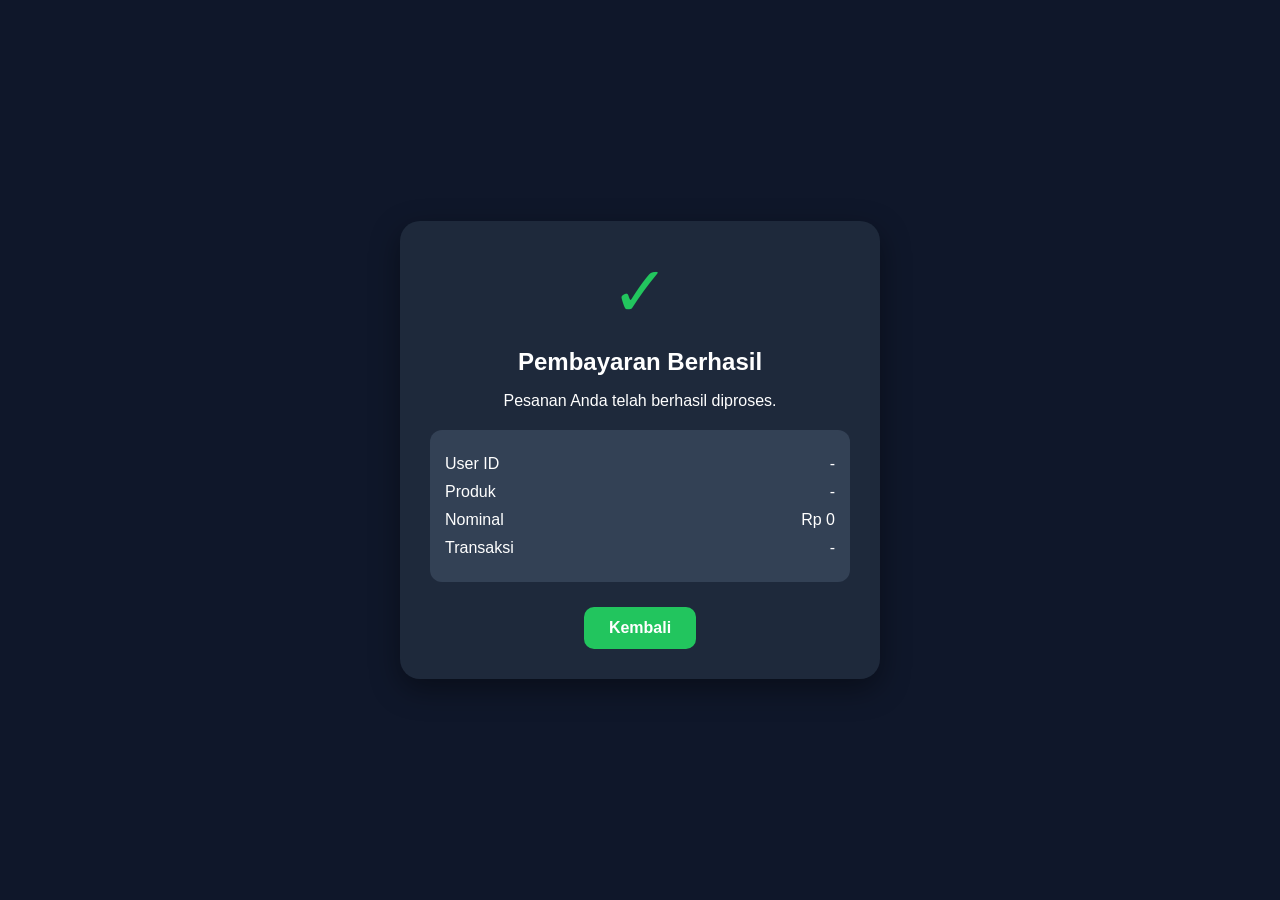
<file: success.html>
<!DOCTYPE html>
<html lang="id">
<head>
<meta charset="UTF-8">
<meta name="viewport" content="width=device-width,initial-scale=1">

<title>Pembayaran Berhasil</title>

<style>
body{
    margin:0;
    font-family:Arial,sans-serif;
    background:#0f172a;
    color:#fff;
    display:flex;
    justify-content:center;
    align-items:center;
    min-height:100vh;
}

.card{
    width:90%;
    max-width:420px;
    background:#1e293b;
    border-radius:20px;
    padding:30px;
    text-align:center;
    box-shadow:0 10px 30px rgba(0,0,0,.4);
}

.icon{
    font-size:70px;
    margin-bottom:15px;
}

.success{
    color:#22c55e;
}

.title{
    font-size:24px;
    font-weight:bold;
    margin-bottom:10px;
}

.info{
    background:#334155;
    border-radius:12px;
    padding:15px;
    margin-top:20px;
    text-align:left;
}

.row{
    display:flex;
    justify-content:space-between;
    margin:10px 0;
}

.btn{
    display:inline-block;
    margin-top:25px;
    padding:12px 25px;
    background:#22c55e;
    color:#fff;
    text-decoration:none;
    border-radius:10px;
    font-weight:bold;
}
</style>
</head>

<body>

<div class="card">

    <div class="icon success">✓</div>

    <div class="title">Pembayaran Berhasil</div>

    <p>Pesanan Anda telah berhasil diproses.</p>

    <div class="info">
        <div class="row">
            <span>User ID</span>
            <span id="userId">-</span>
        </div>

        <div class="row">
            <span>Produk</span>
            <span id="productId">-</span>
        </div>

        <div class="row">
            <span>Nominal</span>
            <span id="amount">-</span>
        </div>

        <div class="row">
            <span>Transaksi</span>
            <span id="trx">-</span>
        </div>
    </div>

    <a href="/" class="btn">Kembali</a>

</div>

<script>
const params = new URLSearchParams(location.search);

document.getElementById("userId").textContent =
    params.get("userId") || "-";

document.getElementById("productId").textContent =
    params.get("productId") || "-";

document.getElementById("trx").textContent =
    params.get("tr_uuid") || "-";

const amount = Number(params.get("amount") || 0);

document.getElementById("amount").textContent =
    "Rp " + amount.toLocaleString("id-ID");
</script>

</body>
</html>
</file>
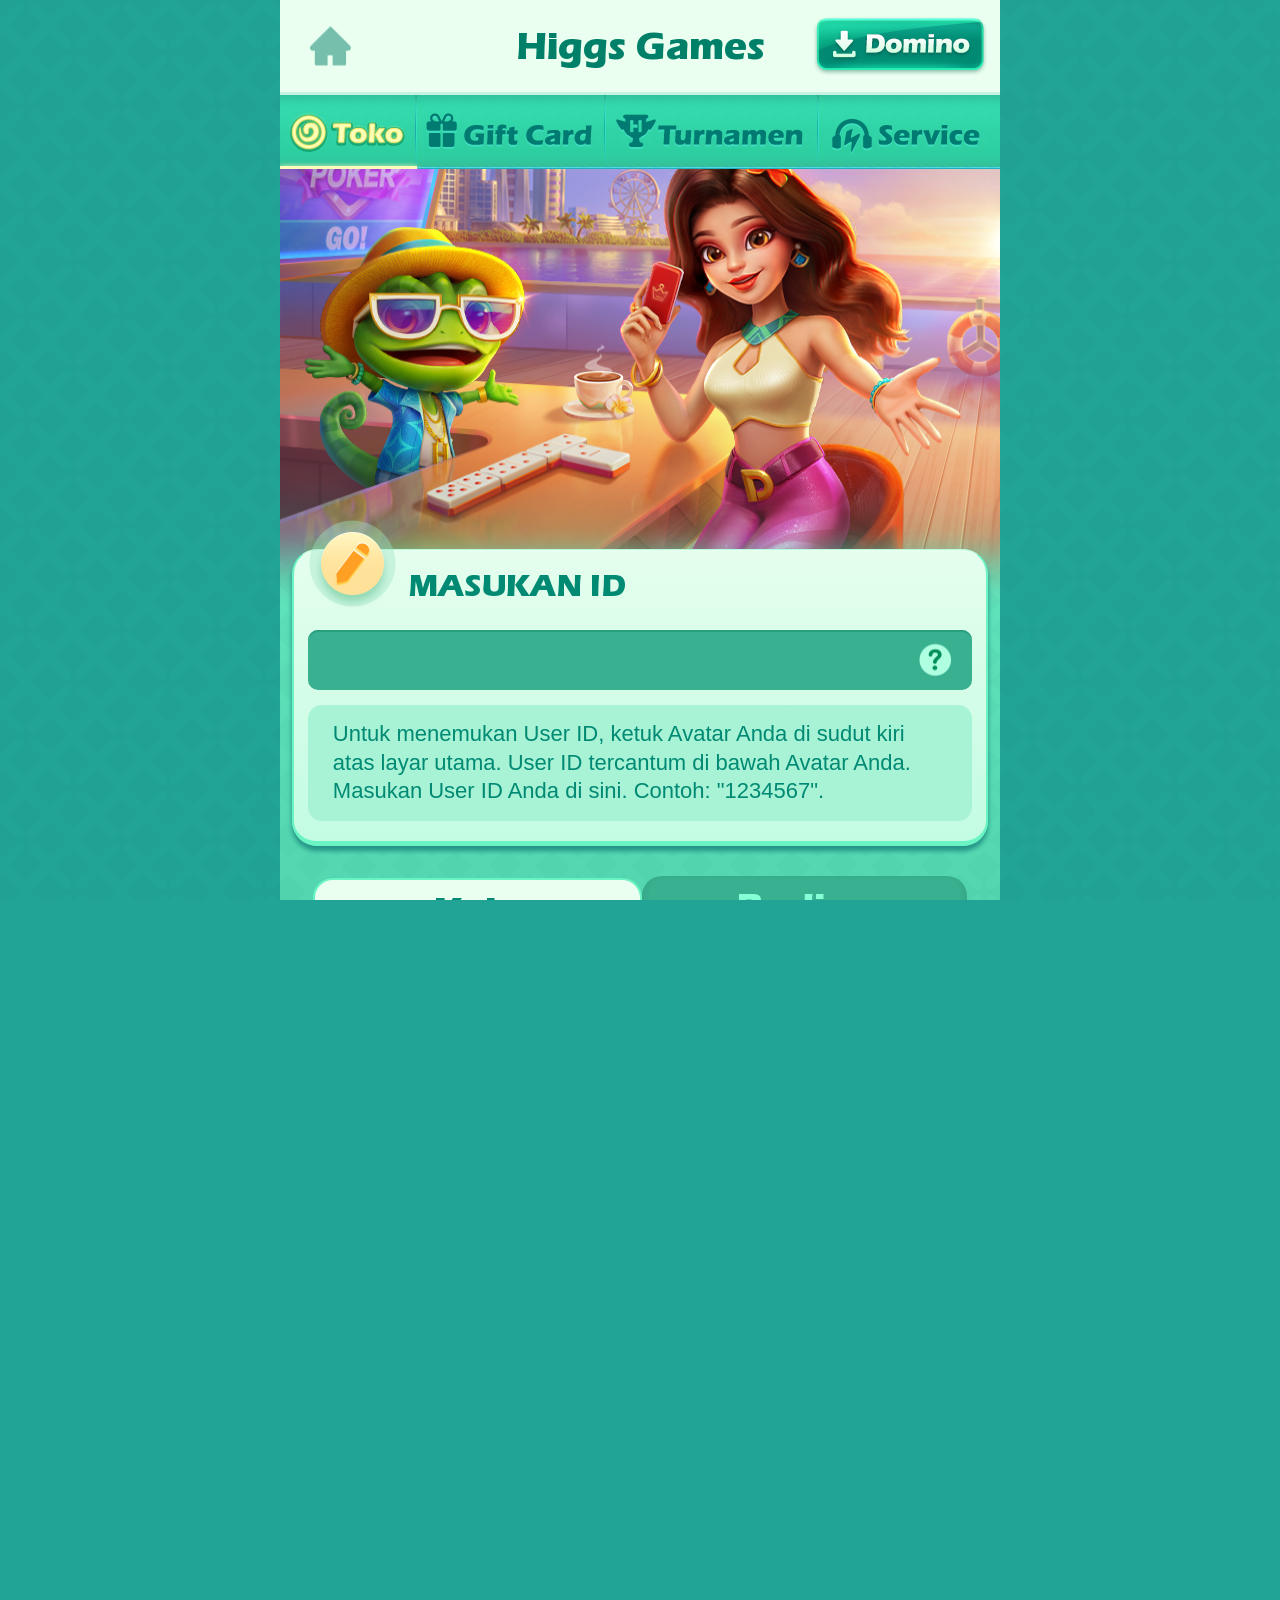
<file: web/webInfull.html>
<!doctype html>
<html lang="zh">
<head>
    <meta charset="utf-8">
    <meta name="viewport"
          content="width=device-width, initial-scale=1, maximum-scale=1, user-scalable=no, viewport-fit=cover"/>
    <meta name="apple-mobile-web-app-capable" content="yes"/>
    <meta name="apple-mobile-web-app-status-bar-style" content="black"/>
    <meta name="format-detection" content="telephone=no, email=no"/>
    <meta http-equiv="Cache-Control" content="no-transform"/>
    <meta http-equiv="Cache-Control" content="no-siteapp"/>
    <meta http-equiv="Cache-Control" content="no-cache, no-store, must-revalidate"/>
    <meta http-equiv="Pragma" content="no-cache"/>
    <meta http-equiv="Expires" content="0"/>
    <title>Toko</title>
        <link rel="stylesheet" type="text/css" href="/css/common.css">
    <link rel="stylesheet" type="text/css" href="/css/website/footer.3.1.css">
    <link rel="stylesheet" type="text/css" href="/css/swiper-4.2.2.min.css">
    <link rel="stylesheet" type="text/css" href="/css/website/web-infull.3.0.css">
<style type="text/css">
    .footer a.icoFaceBook,.footer-land a.icoFaceBook{background-image:url(/images/website/ico_facebook.png);}
    .footer a.icoMail,.footer-land a.icoMail{background-image:url(/images/website/ico_mail.png);}
    .footer a.icoIns,.footer-land a.icoIns{background-image:url(/images/website/ins.png);}
    .footer a.discordIns,.footer-land a.discordIns{background-image:url(/images/website/ico_discord.png);}
    .footer a.icoTop,.footer-land a.icoTop{background-image:url(/images/website/ico_top.png);}
    .landContent .footer{background-image:url(/images/website/bg_footer.jpg); background-repeat: no-repeat;}
</style><style type="text/css">
    #SmsTitle,
#smsInfullTypeList,
#LainnyaTitle,
#lainnyaInfullTypeList {
    display: none !important;
}
    @font-face {
        font-family: "ERASITCT";
        src: url(/images/common/fonts/ERASITCT-BOLD.TTF);
    }
    @font-face {
        font-family: 'ERASITCT';
        src: url("/images/common/fonts/ERASITCT-BOLD.TTF") format('truetype');
        font-weight: normal;
        font-style: normal;
    }
    @font-face {
        font-family: 'BARLOW';
        src: url("/images/common/fonts/BARLOW-BOLDCONDENSED.WOFF2.TTF") format('truetype');
        font-weight: normal;
        font-style: normal;
    }
    @font-face {
        font-family: 'NewEras';
        src: url("/images/common/fonts/NewEras.ttf") format('truetype');
        font-weight: normal;
        font-style: normal;
    }
    @font-face {
        font-family: 'BRLNSB';
        src: url("/images/common/fonts/BRLNSB.TTF") format('truetype');
        font-weight: normal;
        font-style: normal;
    }
    @font-face {
        font-family: 'BRLNSDB';
        src: url("/images/common/fonts/BRLNSDB.TTF") format('truetype');
        font-weight: normal;
        font-style: normal;
    }
    body::after {
        background: url(/images/website/new2025/bg_after.png) repeat;
    }
    .wrapper{
        background-image: url(/images/website/new2025/bg_s.png);
    }

    .btnReturn{
        background-image:url(/images/website/new2025/ico_home.png);
    }
    .btnDownloadTop{
        background-image:url(/images/website/new2025/button/btn_download_top.png);
    }
    .nav{
        background: url(/images/website/new2025/bg_nav.gif) repeat-x;
    }
    .nav_btn::before{
        background: url(/images/website/new2025/bg_nav_line.png) no-repeat;
    }
    .nav_btn_recharge.active, .nav_btn_recharge:hover {
        background-image: url(/images/website/new2025/nav_bar_active_01.png)
    }

    .idColumns .viewBtn {
        background-image:url(/images/website/new2025/ico_guide.png); background-repeat: no-repeat;
    }

    .regContent .recharge-box_img{
        background-image: url(/images/website/new2025/webInfull/gift/bg_gift.png);
    }

    .regContent .regTitle::before,
    .regContent .regTitle::after,
    .regContent .recharge-small_title::before,
    .regContent .recharge-small_title::after{
        content: "";
        position: absolute;
        top: 50%;
        width: 1.63rem;
        height: .16rem;
        background: url("/images/website/new2025/download_title_before.png") no-repeat;
        background-size: 100% 100%;
        -webkit-transform: translateY(-50%);
        transform: translateY(-50%);
    }

    .regContent .regTitle::before,
    .regContent .recharge-small_title::before{
        left: .3rem;
    }

    .regContent .regTitle::after,
    .regContent .recharge-small_title::after{
        right: .3rem;
        -webkit-transform: rotate(180deg) translateY(50%);
        transform: rotate(180deg) translateY(50%);
    }


    .regContent .recharge-box_btn {
        background-image:url(/images/website/webInfull/recharge_box_btn.png); background-repeat: no-repeat;
    }

    .regList ul li {
        background-image:url(/images/website/new2025/webInfull/reg_list_bg.png); background-repeat: no-repeat;
    }
    .regList ul li .original .num-00{
        width: .21rem;
        background-image:url(/images/website/new2025/webInfull/num_regNum_00.png);
    }
    .regList ul li .original .num-01{
        width: .13rem;
        background-image:url(/images/website/new2025/webInfull/num_regNum_01.png);
    }
    .regList ul li .original .num-02{
        width: .21rem;
        background-image:url(/images/website/new2025/webInfull/num_regNum_02.png);
    }
    .regList ul li .original .num-03{
        width: .21rem;
        background-image:url(/images/website/new2025/webInfull/num_regNum_03.png);
    }
    .regList ul li .original .num-04{
        width: .23rem;
        background-image:url(/images/website/new2025/webInfull/num_regNum_04.png);
    }
    .regList ul li .original .num-05{
        width: .2rem;
        background-image:url(/images/website/new2025/webInfull/num_regNum_05.png);
    }
    .regList ul li .original .num-06{
        width: .2rem;
        background-image:url(/images/website/new2025/webInfull/num_regNum_06.png);
    }
    .regList ul li .original .num-07{
        width: .21rem;
        background-image:url(/images/website/new2025/webInfull/num_regNum_07.png);
    }
    .regList ul li .original .num-08{
        width: .2rem;
        background-image:url(/images/website/new2025/webInfull/num_regNum_08.png);
    }
    .regList ul li .original .num-09{
        width: .21rem;
        background-image:url(/images/website/new2025/webInfull/num_regNum_09.png);
    }
    .regList ul li .original .num-comma{
        width: .1rem;
        background-image:url(/images/website/new2025/webInfull/num_regNum_comma.png);
    }

    
    .regList ul li .exchangeBtn,
    .recharge-holder .exchangeBtn {
        background-image:url(/images/website/new2025/webInfull/recharge_btn.png); background-repeat: no-repeat;
    }
    .regList ul li .exchangeBtn .price-00,
    .recharge-holder .exchangeBtn .price-00{
        width: .25rem;
        background-image: url(/images/website/new2025/webInfull/num_price_00.png);
    }
    .regList ul li .exchangeBtn .price-01,
    .recharge-holder .exchangeBtn .price-01{
        width: .17rem;
        background-image: url(/images/website/new2025/webInfull/num_price_01.png);
    }
    .regList ul li .exchangeBtn .price-02,
    .recharge-holder .exchangeBtn .price-02{
        width: .24rem;
        background-image: url(/images/website/new2025/webInfull/num_price_02.png);
    }
    .regList ul li .exchangeBtn .price-03,
    .recharge-holder .exchangeBtn .price-03{
        width: .23rem;
        background-image: url(/images/website/new2025/webInfull/num_price_03.png);
    }
    .regList ul li .exchangeBtn .price-04,
    .recharge-holder .exchangeBtn .price-04{
        width: .25rem;
        background-image: url(/images/website/new2025/webInfull/num_price_04.png);
    }
    .regList ul li .exchangeBtn .price-05,
    .recharge-holder .exchangeBtn .price-05{
        width: .23rem;
        background-image: url(/images/website/new2025/webInfull/num_price_05.png);
    }
    .regList ul li .exchangeBtn .price-06,
    .recharge-holder .exchangeBtn .price-06{
        width: .24rem;
        background-image: url(/images/website/new2025/webInfull/num_price_06.png);
    }
    .regList ul li .exchangeBtn .price-07,
    .recharge-holder .exchangeBtn .price-07{
        width: .23rem;
        background-image: url(/images/website/new2025/webInfull/num_price_07.png);
    }
    .regList ul li .exchangeBtn .price-08,
    .recharge-holder .exchangeBtn .price-08{
        width: .24rem;
        background-image: url(/images/website/new2025/webInfull/num_price_08.png);
    }
    .regList ul li .exchangeBtn .price-09,
    .recharge-holder .exchangeBtn .price-09{
        width: .25rem;
        background-image: url(/images/website/new2025/webInfull/num_price_09.png);
    }
    .regList ul li .exchangeBtn .price-k,
    .recharge-holder .exchangeBtn .price-k{
        width: .29rem;
        background-image: url(/images/website/new2025/webInfull/num_price_k.png);
    }
    .regList ul li .exchangeBtn .price-b,
    .recharge-holder .exchangeBtn .price-b{
        width: .29rem;
        background-image: url(/images/website/new2025/webInfull/num_price_b.png);
    }
    .regList ul li .exchangeBtn .price-m,
    .recharge-holder .exchangeBtn .price-m{
        width: .32rem;
        background-image: url(/images/website/new2025/webInfull/num_price_m.png);
    }
    .regList ul li .exchangeBtn .price-idr,
    .recharge-holder .exchangeBtn .price-idr{
        width: .47rem;
        height: .36rem;
        margin-top: .08rem;
        background-image: url(/images/website/new2025/webInfull/num_price_rp.png);
    }

    .regContent .beilBtn {
        background-image:url(/images/website/webInfull/beli_btn.png); background-repeat: no-repeat;
    }

    .footer a.icoFaceBook {
        background-image: url(/images/website/ico_facebook.png);
    }

    .footer a.icoMail {
        background-image: url(/images/website/ico_mail.png);
    }

    .footer a.icoTop {
        background-image: url(/images/website/ico_top.png);
    }
    .footer .icoAge, .footer-land .icoAge{
        background: url(/images/website/new2025/ico_age_18+.png) no-repeat;
        background-size: 100% 100%;
    }

    .exchangeBox .colseBtn,
    .pup .colseBtn,
    .viewGuideBox .colseBtn{
        background-image:url(/images/website/new2025/button/btn_close.png);
    }

    .pup .modelTitle{
        background-image:url(/images/website/new2025/bg_pup_title.png);
    }

    .rechargeMode .itemPayList li,
    .rechargeMode .itemSmsList li{
        background-image: url(/images/website/new2025/webInfull/bg_recharge_mode.png);
    }

    .rechargeMode .regTitle::before,
    .rechargeMode .regTitle::after{
        background-image: url("/images/website/new2025/download_title_before.png")
    }

    .rechargeMode .itemSmsList li.discount.show-discount::after {
        background-image:url(/images/website/webInfull/ico_discount.png); background-repeat: no-repeat;
    }

    .rechargeMode .itemSmsList li.discount-25::after {
        background-image:url(/images/website/webInfull/ico_discount_25.png); background-repeat: no-repeat;
    }

    .orderBox .orderInFo::before,
    .orderBox .orderInFo::after{
        background-image:url(/images/website/new2025/webInfull/order_after.png);
    }


    .orderBox .status.confirmBtn {
        background-image: url(/images/website/new2025/button/btn_confirm.png);
    }

    .orderBox .status.cancelBtn {
        background-image: url(/images/website/webInfull/cancel_btn.png);
    }

    .tipMode .itemBtn .safeBtns.btnSelesai {
        background-image: url(/images/website/new2025/button/btn_paid.png);
    }

    .tipMode .itemBtn .safeBtns.btnToko {
        background-image: url(/images/website/new2025/button/btn_unpaid.png);
    }

    .tipMode .successIcon {
        background-image:url(/images/website/new2025/webInfull/img_pay_success.png); background-repeat: no-repeat;
    }


    .tipMode .failIcon {
        background-image:url(/images/website/new2025/webInfull/img_pay_fail.png); background-repeat: no-repeat;
    }


    .exchangeBox .btnReceive, .orderBox .btnReceive {
        background-image:url(/images/website/new2025/button/exchange_ok.png);
    }

    .viewGuideBox {
        background:url(/images/website/new2025/view_guide_giftcard.png) no-repeat;
        background-size: 100% 100%;
    }

    .regContent .title .logo-tip {
        background-image:url(/images/website/webInfull/logo_tip.png); background-repeat: no-repeat;
    }

    .regContent .recharge-box_btn_02 {
        background-image:url(/images/website/webInfull/recharge_box_btn_02.png); background-repeat: no-repeat;
    }

    .regContent .recharge-box_btn_03 {
        background-image:url(/images/website/webInfull/recharge_box_btn_03.png); background-repeat: no-repeat;
    }

    .footer a.icoFaceBook,.footer-land a.icoFaceBook{background-image:url(/images/website/ico_facebook.png);}
    .footer a.icoMail,.footer-land a.icoMail{background-image:url(/images/website/ico_mail.png);}
    .footer a.icoIns,.footer-land a.icoIns{background-image:url(/images/website/ins.png);}
    .footer a.icoYoutube,.footer-land a.icoYoutube{background-image:url(/images/website/youtube.png);}
    .footer a.icoTop,.footer-land a.icoTop{background-image:url(/images/website/ico_top.png);}
    

</style>    <script type="text/javascript">
        (function (pw, ph) {
            function setFontSize() {
                var dw = pw;
                var docEle = document.documentElement;
                var cw = docEle.clientWidth || document.body.clientWidth;
                var ch = docEle.clientHeight || document.body.clientHeight;
                if (cw > ch) {
                    var dh = ph || 720;
                    var realw = Math.ceil(dh / ch * cw);
                    dw = realw > dw ? realw : dw;
                }
                cw = cw > dw ? dw : cw;
                var fz = cw / dw * 100;
                docEle.style.fontSize = fz + 'px';
                var realfz = ~~(+window.getComputedStyle(document.getElementsByTagName("html")[0]).fontSize.replace(
                    'px', '') * 10000) / 10000;
                if (fz !== realfz) {
                    docEle.style.fontSize = fz * (fz / realfz) + 'px';
                }
            }

            setFontSize();
            window.addEventListener('onorientationchange' in window ? 'orientationchange' : 'resize', function () {
                setTimeout(function () {
                    setFontSize();
                }, 300);
            });
        })(720);
    </script>
</head>

<body ondragstart="return false">
<input type="hidden" value="" id="version">
<input type="hidden" id="specialBagFlag" value="0">
<section id="targetSection">
    <div class="pr bg wrapper">
        <article>
            <div class="regContent">
                <div class="pr df top">
                    <a class="pa bg btnReturn" onclick="goBack()"></a>
                    <p class="text">Higgs Games</p>
                        <input type="hidden" id="topDownLoadUrl" value="https://downloadcfcdn.iolsu.com/download/Domino_V2781.apk">
                        <a class="pa bg btnDownloadTop" href="javascript:topGwDownLoad()"></a>
                </div>
                    <nav>
                        <div class="df nav nav-has-hgi">
                            <a class="nav_btn nav_btn_recharge active"
                               href="/web/webInfull.do"></a>
                            <a class="nav_btn nav_btn_giftcard"
                               href="/giftcard/index.html"></a>
                            <a class="nav_btn nav_btn_hgi"
                               href="/hgiFeature/index.html"></a>
                            <a class="nav_btn nav_btn_service" href="https://ikf.f2z7ly.com/web/index"></a>
                        </div>
                    </nav>
                <div class="bg commonBg idColumns">
                    <p class="df itemTopTitle"><img src="/images/website/new2025/ico_title_03.png"><span
                                class="text">Masukan ID</span>
                    </p>
                    <div class="pr content">
                        <input type="number" class="idInput" id="infullId"
                               value=""
                               onchange="WebInfull.checkUser();"/>
                        <a onclick="WebInfull.showViewDiv()" class="pa viewBtn"></a>
                    </div>
                    <p class="regMsg">Untuk menemukan User ID,
                        ketuk Avatar Anda di sudut kiri atas layar utama. User ID tercantum di bawah Avatar Anda.
                        Masukan User ID Anda di sini. Contoh: "1234567". </p>
                </div>

                <div id="firstGiftDiv" class="gift-content" style="display: none;">
                    <p class="recharge-small_title">Hadiah Menarik</p>
                    <div id="giftFirstInfullProductList"></div>
                </div>
                <div id="activityGiftDiv" class="gift-content" style="display: none;">
                    <p class="recharge-small_title">Paket Tahun Baru</p>
                    <div id="giftActivityInfullProductList"></div>
                </div>
                <div class="tab_top">
                    <ul>
                        <li class="df tab_top_01 active" onclick="tab('1', this)">Koin</li>
                        <li class="df tab_top_02" onclick="tab('2', this)">Berlian</li>
                    </ul>
                </div>
                <div class="regList regList1" style="display: block;">
                    <ul id="goldProductList">
                    </ul>
                </div>

                <div class="regList regList2" style="display: none;">
                    <ul id="diamondProductList">


                    </ul>
                </div>

                <footer>
                    <div class="footer">

                            <div class="ico-media-list">
                                    <a href="https://www.facebook.com/higgsgamesislandofficial" target="_blank"><img
                                                class="ico-enter-media"
                                                src="/images/gw/global/ico_join_light_1.png"></a>
                                    <a href="https://x.com/HiggsGames" target="_blank"><img
                                                class="ico-enter-media"
                                                src="/images/gw/global/ico_join_light_5.png"></a>
                                    <a href="https://discord.gg/XPXMKh29jP" target="_blank"><img
                                                class="ico-enter-media"
                                                src="/images/gw/global/ico_join_light_4.png"></a>
                                    <a href="https://t.me/HGI_official" target="_blank"><img
                                                class="ico-enter-media"
                                                src="/images/gw/global/ico_join_light_6.png"></a>
                                    <a href="https://wa.me/+6285828331675" target="_blank"><img
                                                class="ico-enter-media"
                                                src="/images/gw/global/ico_join_light_7.png"></a>
                            </div>
                        <div class="pr mail-detail">
                            <div class="con-left">
                                <a class="icoMail" href="mailto:higgsofficial@higgsgames.com"></a>
                                <p class="text">Contact us: higgsofficial@higgsgames.com <br>Working hour: 08:00 - 20:00
                                    WIB</p>
                            </div>
                            <div class="df con-right">
                                <p class="icoAge"></p>
                                <a class="icoTop" href="javascript:void(0)" onclick="scrollToTop()"></a>
                            </div>
                        </div>
                        <div class="href-list">
                            <a href="https://privacy.a1vd6w.com/enterms.html">Terms of Service</a>
                            <a href="https://privacy.a1vd6w.com/enprivacy.html">Privacy Policy</a>
                            <span>Copyright©2023</span>
                        </div>
                    </div>
                </footer>
            </div>
        </article>
    </div>
</section>
<article>
    <div id="thickdiv" class="thickdiv" style="display: none;"></div>
    <div id="thickTipDiv" class="thickdiv" style="display: none;"></div>
    <div id="thickdiv2" class="thickdiv" style="display: none;z-index:103"></div>
    <div id="tipDiv" class="commonBg exchangeBox" style="z-index:999">
        <a class="pa bg colseBtn" id="exchangeClose" href="javascript:WebInfull.hideTips()"></a>
        <p class="df text" id="tipMsg"></p>
        <a class="bg btnReceive" href="javascript:WebInfull.hideTips()"></a>
    </div>


    <div class="pf pup commonBg rechargeMode" id="rechargeMode" style="display: none;">
        <a onclick="WebInfull.hideRechargeModeDiv()" class="colseBtn"></a>
        <p class="pa bg df modelTitle"><span class="text">Pilih pembayaran</span></p>
        <div id="infullTypeListDiv" class="pr otherList">
            <p class="regTitle" item-group="ewallet" style="display: none">E-Wallet</p>
            <ul class="df itemSmsList" id="ewalletInfullTypeList" item-group="ewallet">

            </ul>
            <p class="regTitle" id="SmsTitle" item-group="sms" style="display: none;">SMS</p>
            <ul class="df itemSmsList" id="smsInfullTypeList" item-group="sms" style="display: none;">

            </ul>
            <p class="regTitle" id="LainnyaTitle" item-group="lainnya" style="display: none;">Lainnya</p>
            <ul class="df itemSmsList" id="lainnyaInfullTypeList" item-group="lainnya" style="display: none;">

            </ul>
        </div>
    </div>


    <div class="pf pup commonBg tipMode" style="display: none;z-index:103" id="successDiv">
        <a onclick="WebInfull.hideSuccessDiv()" class="colseBtn"></a>
        <div class="pr content">
            <p class="successIcon"></p>
            <p class="tipTitle">Isi ulang berhasil</p>
        </div>
    </div>


    <div class="pf pup commonBg tipMode" style="display: none;z-index:103" id="failDiv">
        <a onclick="WebInfull.hideFailDiv()" class="colseBtn"></a>
        <div class="pr content">
            <p class="failIcon"></p>
            <p class="tipTitle failTitle">Belum ada hasil.</p>
            <p class="failTip">
                Jika Anda memiliki masalah, silakan hubungi layanan pelanggan untuk bantuan.
            </p>
        </div>
    </div>


    <div class="pf pup commonBg tipMode" style="display: none;z-index:103" id="payResultDiv">
        <a onclick="WebInfull.hidePayResultDiv()" class="colseBtn"></a>
        <p class="pa bg df modelTitle"><span class="text">Pengingat Keamanan</span></p>
        <div class="pr content">
            <div class="safeTip">
                <p>Jangan tutup halaman ini sampai pembayaran selesai.Klik tombol di bawah untuk
                    melanjutkan.</p>
            </div>

            <p class="itemBtn">
                <a class="safeBtns btnSelesai" onclick="WebInfull.checkReult()"></a>
                <a class="safeBtns btnToko" onclick="WebInfull.hidePayResultDiv()"></a>
            </p>
        </div>
    </div>


    <div class="pf pup feedBack" style="display: none;">
        <p class="feedTxt">Isi ulang gagal</p>
    </div>


    <div class="pf pup feedBack" style="display: none;">
        <p class="feedTxt">gagal membayar</p>
    </div>


    <div class="pf pup feedBack" style="display: none;z-index:103" id="waitDiv">
        <p class="waitTxt fail">Dalam permintaan status pembayaran pesanan, harap menunggu...(<span
                    id="queryTime">60</span>)</p>
    </div>


    <div class="pf pup commonBg orderBox" style="display: none;z-index:104" id="sureDiv">
        <a onclick="WebInfull.hideSureDiv()" class="colseBtn" title="close"></a>
        <p class="pa bg df modelTitle"><span class="text">Detail Pesanan</span></p>
        <div class="pr content">
            <p class="orderMsg">Mohon pastikan Nama Pemain sudah benar.</p>
            <div class="orderInFo">
                <div class="orderList">
                    <form>
                        <div class="item-order">
                            <span class="item-01">ID:</span>
                            <span class="item-02" id="userId"></span>
                        </div>
                        <div class="item-order">
                            <span class="item-01">Nama Pemain:</span>
                            <span class="item-02" class="colorYellow" id="nickName"></span>
                        </div>
                        <div class="item-order">
                            <span class="item-01">Nomor Voucher:</span>
                            <span class="item-02" id="goldNum"></span>
                        </div>
                        <div class="item-order">
                            <span class="item-01">Harga:</span>
                            <span class="item-02" id="payMoney"></span>
                        </div>
                    </form>
                </div>
            </div>
            <a onclick="WebInfull.commitOrder()" class="status confirmBtn"></a>
        </div>
    </div>


    <div class="pa viewGuideBox" style="display: none;" id="viewDiv">
        <a class="pa colseBtn" id="viewguideClose" onclick="WebInfull.hideViewDiv()"></a>
    </div>
</article>

<script type="text/javascript">
    var UrlParams = {
        resourceUrl: '',
        interfaceUrl: 'https://i.qakdpa.com',
        kefuUrl : 'https://ikf.f2z7ly.com/web/index',
        websiteUrl : '',
        websiteInterfaceUrl : '',
        corsUrl  : ''
    };
</script><script type="text/javascript">
    var WebInfullData = {
        languageType: 2,
        interfaceUrl: "https://i.qakdpa.com",
        firstPkgState: 0,
        actPkgState: 0,
        actPkgList: [],
        goldProductConfigs: [
            {
                "productId": 101,
                "displayName": "IDR27.5K Gold",
                "propNum": 500000000,
                "giftNum": 15000000,
                "originalPrice": 26500,
                "localPrice": 26500,
                "ifHot": false,
                "ifBest": false,
                "propImg": "/images/website/new2025/webInfull/reg_gold_01.png",
                "costKey": "com.neptune.domino.coincard0035"
            },
            {
                "productId": 102,
                "displayName": "IDR100.2K Gold",
                "propNum": 1000000000,
                "giftNum": 30000000,
                "originalPrice": 55000,
                "localPrice": 55000,
                "ifHot": false,
                "ifBest": false,
                "propImg": "/images/website/new2025/webInfull/reg_gold_02.png",
                "costKey": "com.neptune.domino.coincard0066"
            },
            {
                "productId": 103,
                "displayName": "IDR30K Gold",
                "propNum": 2000000000,
                "giftNum": 50000000,
                "originalPrice": 110000,
                "localPrice": 110000,
                "ifHot": false,
                "ifBest": false,
                "propImg": "/images/website/new2025/webInfull/reg_gold_03.png",
                "costKey": "com.neptune.domino.coincard0199"
            },
            {
                "productId": 104,
                "displayName": "IDR60K Gold",
                "propNum": 3000000000,
                "giftNum": 100000000,
                "originalPrice": 165000,
                "localPrice": 165000,
                "ifHot": false,
                "ifBest": false,
                "propImg": "/images/website/new2025/webInfull/reg_gold_04.png",
                "costKey": "com.neptune.domino.coincard0399"
            },
            {
                "productId": 105,
                "displayName": "IDR250K Gold",
                "propNum": 5000000000,
                "giftNum": 200000000,
                "originalPrice": 265000,
                "localPrice": 265000,
                "ifHot": false,
                "ifBest": false,
                "propImg": "/images/website/new2025/webInfull/reg_gold_05.png",
                "costKey": "com.neptune.domino.coincard1666"
            },
            {
                "productId": 106,
                "displayName": "IDR500K Gold",
                "propNum": 10000000000,
                "giftNum": 800000000,
                "originalPrice": 530000,
                "localPrice": 530000,
                "ifHot": false,
                "ifBest": false,
                "propImg": "/images/website/new2025/webInfull/reg_gold_06.png",
                "costKey": "com.neptune.domino.coincard3333"
            },
        ],

        diamondProductConfigs: [
            {
                "productId": 201,
                "displayName": "IDR5K Diamond",
                "propNum": 500,
                "giftNum": 25,
                "originalPrice": 5000,
                "localPrice": 5000,
                "ifHot": false,
                "ifBest": false,
                "propImg": "/images/website/new2025/webInfull/reg_diamond_01.png",
                "costKey": "com.neptune.domino.berliancard0035"
            },
            {
                "productId": 202,
                "displayName": "IDR10K Diamond",
                "propNum": 1000,
                "giftNum": 50,
                "originalPrice": 10000,
                "localPrice": 10000,
                "ifHot": false,
                "ifBest": false,
                "propImg": "/images/website/new2025/webInfull/reg_diamond_02.png",
                "costKey": "com.neptune.domino.berliancard0066"
            },
            {
                "productId": 203,
                "displayName": "IDR30K Diamond",
                "propNum": 3300,
                "giftNum": 165,
                "originalPrice": 30000,
                "localPrice": 30000,
                "ifHot": false,
                "ifBest": false,
                "propImg": "/images/website/new2025/webInfull/reg_diamond_03.png",
                "costKey": "com.neptune.domino.berliancard0199",
            },
            {
                "productId": 204,
                "displayName": "IDR60K Diamond",
                "propNum": 6600,
                "giftNum": 330,
                "originalPrice": 60000,
                "localPrice": 60000,
                "ifHot": false,
                "ifBest": false,
                "propImg": "/images/website/new2025/webInfull/reg_diamond_04.png",
                "costKey": "com.neptune.domino.berliancard0399"
            },
            {
                "productId": 205,
                "displayName": "IDR250K Diamond",
                "propNum": 30000,
                "giftNum": 1500,
                "originalPrice": 250000,
                "localPrice": 250000,
                "ifHot": false,
                "ifBest": false,
                "propImg": "/images/website/new2025/webInfull/reg_diamond_05.png",
                "costKey": "com.neptune.domino.berliancard1666"
            },
            {
                "productId": 206,
                "displayName": "IDR500K Diamond",
                "propNum": 60000,
                "giftNum": 3000,
                "originalPrice": 500000,
                "localPrice": 500000,
                "ifHot": false,
                "ifBest": false,
                "propImg": "/images/website/new2025/webInfull/reg_diamond_06.png",
                "costKey": "com.neptune.domino.berliancard3333"
            },
        ],
        firstGiftProductConfigs: [
            {
                "productId": 301,
                "displayName": "Hadiah Menarik",
                "propNum": 30000000,
                "giftNum": 0,
                "originalPrice": 3000,
                "localPrice": 3000,
                "ifHot": false,
                "ifBest": false,
                "propImg": "/images/website/new2025/webInfull/gift/20240411_activity_01.png",
                "costKey": "com.neptune.domino.sc.coincard0099"
            },
            {
                "productId": 302,
                "displayName": "Hadiah Menarik",
                "propNum": 120000000,
                "giftNum": 0,
                "originalPrice": 10000,
                "localPrice": 10000,
                "ifHot": false,
                "ifBest": false,
                "propImg": "/images/website/new2025/webInfull/gift/20250916_activity_02.png",
                "costKey": "com.neptune.domino.sc.coincard00099"
            }
        ],
        activityGiftProductConfigs: [
            {
                "productId": 401,
                "displayName": "Paket Tahun Baru",
                "propNum": 30000000,
                "type": 'activityInfull',
                "giftNum": 0,
                "originalPrice": 5000,
                "localPrice": 5000,
                "ifHot": false,
                "ifBest": false,
                "propImg": '',
                "costKey": 'com.neptune.domino.jr.coincard0035'
            },
            {
                "productId": 402,
                "displayName": "Paket Tahun Baru",
                "propNum": 60000000,
                "type": 'activityInfull',
                "giftNum": 0,
                "originalPrice": 10000,
                "localPrice": 10000,
                "ifHot": false,
                "ifBest": false,
                "propImg": '',
                "costKey": 'com.neptune.domino.jr.coincard0066'
            },
            {
                "productId": 403,
                "displayName": "Paket Tahun Baru",
                "propNum": 200000000,
                "type": 'activityInfull',
                "giftNum": 0,
                "originalPrice": 30000,
                "localPrice": 30000,
                "ifHot": false,
                "ifBest": false,
                "propImg": '',
                "costKey": 'com.neptune.domino.jr.coincard0199'
            },
            {
                "productId": 404,
                "displayName": "Paket Tahun Baru",
                "propNum": 800000000,
                "type": 'activityInfull',
                "giftNum": 0,
                "originalPrice": 100000,
                "localPrice": 100000,
                "ifHot": false,
                "ifBest": false,
                "propImg": '',
                "costKey": 'com.neptune.domino.jr.coincard0666'
            }
        ],

        infullTypeConfigs: [
            {
                "infullType": 14,
                "displayName": "DANA",
                "group": "ewallet",
                "imgSrc": "/images/website/new2025/webInfull/e-wallet_03.png",
                "status": 1
            },
            {
                "infullType": 13,
                "displayName": "OVO",
                "group": "ewallet",
                "imgSrc": "/images/website/new2025/webInfull/e-wallet_02.png",
                "status": 1
            },
            {
                "infullType": 8,
                "displayName": "GOPAY",
                "group": "ewallet",
                "imgSrc": "/images/website/new2025/webInfull/e-wallet_01.png",
                "status": 1
            },
            {
                "infullType": 22,
                "displayName": "SHOPEEPAY",
                "group": "ewallet",
                "imgSrc": "/images/website/new2025/webInfull/e-wallet_051.png",
                "status": 1
            },
            
            {
                "infullType": 40,
                "displayName": "QRIS",
                "group": "ewallet",
                "imgSrc": "/images/website/new2025/webInfull/e-wallet_06.png",
                "status": 1
            },
            {
                "infullType": 2,
                "displayName": "TELKOMSEL",
                "group": "sms",
                "imgSrc": "/images/website/new2025/webInfull/sms_01.png",
                "status": 1
            },
            {
                "infullType": 4,
                "displayName": "THREE",
                "group": "sms",
                "imgSrc": "/images/website/new2025/webInfull/sms_02.png",
                "status": 1
            },
            {
                "infullType": 3,
                "displayName": "INDOSAT",
                "group": "sms",
                "imgSrc": "/images/website/new2025/webInfull/sms_03.png",
                "status": 1
            },
            {
                "infullType": 5,
                "displayName": "AXIS",
                "group": "sms",
                "imgSrc": "/images/website/new2025/webInfull/sms_04.png",
                "status": 1
            },
            {
                "infullType": 6,
                "displayName": "BANK Transfer",
                "group": "lainnya",
                "imgSrc": "/images/website/new2025/webInfull/la_05_02.png",
                "status": 1
            },
            {
                "infullType": 50,
                "displayName": "ATM_BCA",
                "group": "lainnya",
                "imgSrc": "/images/website/new2025/webInfull/la_50.png",
                "status": 1
            },
            {
                "infullType": 51,
                "displayName": "ATM_MANDIRI",
                "group": "lainnya",
                "imgSrc": "/images/website/new2025/webInfull/la_51.png",
                "status": 1
            },
            {
                "infullType": 52,
                "displayName": "ATM_BRI",
                "group": "lainnya",
                "imgSrc": "/images/website/new2025/webInfull/la_52.png",
                "status": 1
            },
            {
                "infullType": 53,
                "displayName": "ATM_BNI",
                "group": "lainnya",
                "imgSrc": "/images/website/new2025/webInfull/la_53.png",
                "status": 1
            },
            {
                "infullType": 54,
                "displayName": "ATM_BSI",
                "group": "lainnya",
                "imgSrc": "/images/website/new2025/webInfull/la_54.png",
                "status": 1
            },
            {
                "infullType": 55,
                "displayName": "ATM_CIMB",
                "group": "lainnya",
                "imgSrc": "/images/website/new2025/webInfull/la_55.png",
                "status": 1
            },
            {
                "infullType": 56,
                "displayName": "ATM_DANAMON",
                "group": "lainnya",
                "imgSrc": "/images/website/new2025/webInfull/la_56.png",
                "status": 1
            },
            {
                "infullType": 57,
                "displayName": "ATM_PERMATA",
                "group": "lainnya",
                "imgSrc": "/images/website/new2025/webInfull/la_57.png",
                "status": 1
            },
            {
                "infullType": 58,
                "displayName": "ATM_MAYBANK",
                "group": "lainnya",
                "imgSrc": "/images/website/new2025/webInfull/la_58.png",
                "status": 1
            },

            {
                "infullType": 10,
                "displayName": "UNIPIN WALLET",
                "group": "lainnya",
                "imgSrc": "/images/website/new2025/webInfull/e-wallet_04.png",
                "status": 1
            },
            {
                "infullType": 7,
                "displayName": "ALFAMART",
                "group": "lainnya",
                "imgSrc": "/images/website/new2025/webInfull/la_07.png",
                "status": 1
            },
            {
                "infullType": 9,
                "displayName": "UNIPIN EXPRESS",
                "group": "lainnya",
                "imgSrc": "/images/website/new2025/webInfull/la_08.png",
                "status": 1
            },
        ],
        productPaymentConfigs: [
{"productId": 101, "infullType": 14, "originalPrice": 26500, "price": 26500, "giftNum": 15000000, "ifHasDiscount": true},
{"productId": 101, "infullType": 13, "originalPrice": 26500, "price": 26500, "giftNum": 15000000, "ifHasDiscount": true},
{"productId": 101, "infullType": 22, "originalPrice": 26500, "price": 26500, "giftNum": 15000000, "ifHasDiscount": true},
{"productId": 101, "infullType": 8, "originalPrice": 26500, "price": 26500, "giftNum": 15000000, "ifHasDiscount": true},
{"productId": 101, "infullType": 2, "originalPrice": 26500, "price": 26500, "giftNum": 15000000, "ifHasDiscount": true},
{"productId": 101, "infullType": 3, "originalPrice": 26500, "price": 26500, "giftNum": 15000000, "ifHasDiscount": true},
{"productId": 101, "infullType": 4, "originalPrice": 26500, "price": 26500, "giftNum": 15000000, "ifHasDiscount": true},
{"productId": 101, "infullType": 5, "originalPrice": 26500, "price": 26500, "giftNum": 15000000, "ifHasDiscount": true},
{"productId": 101, "infullType": 40, "originalPrice": 26500, "price": 26500, "giftNum": 15000000, "ifHasDiscount": true},
            
{"productId": 102, "infullType": 14, "originalPrice": 55000, "price": 55000, "giftNum": 30000000, "ifHasDiscount": true},
{"productId": 102, "infullType": 13, "originalPrice": 55000, "price": 55000, "giftNum": 30000000, "ifHasDiscount": true},
{"productId": 102, "infullType": 22, "originalPrice": 55000, "price": 55000, "giftNum": 30000000, "ifHasDiscount": true},
{"productId": 102, "infullType": 8, "originalPrice": 55000, "price": 55000, "giftNum": 30000000, "ifHasDiscount": true},
{"productId": 102, "infullType": 2, "originalPrice": 55000, "price": 55000, "giftNum": 30000000, "ifHasDiscount": true},
{"productId": 102, "infullType": 3, "originalPrice": 55000, "price": 55000, "giftNum": 30000000, "ifHasDiscount": true},
{"productId": 102, "infullType": 4, "originalPrice": 55000, "price": 55000, "giftNum": 30000000, "ifHasDiscount": true},
{"productId": 102, "infullType": 5, "originalPrice": 55000, "price": 55000, "giftNum": 30000000, "ifHasDiscount": true},
{"productId": 102, "infullType": 40, "originalPrice": 55000, "price": 55000, "giftNum": 30000000, "ifHasDiscount": true},

{"productId": 103, "infullType": 14, "originalPrice": 110000, "price": 110000, "giftNum": 50000000, "ifHasDiscount": true},
{"productId": 103, "infullType": 13, "originalPrice": 110000, "price": 110000, "giftNum": 50000000, "ifHasDiscount": true},
{"productId": 103, "infullType": 22, "originalPrice": 110000, "price": 110000, "giftNum": 50000000, "ifHasDiscount": true},
{"productId": 103, "infullType": 8, "originalPrice": 110000, "price": 110000, "giftNum": 50000000, "ifHasDiscount": true},
{"productId": 103, "infullType": 2, "originalPrice": 110000, "price": 110000, "giftNum": 50000000, "ifHasDiscount": true},
{"productId": 103, "infullType": 3, "originalPrice": 110000, "price": 110000, "giftNum": 50000000, "ifHasDiscount": true},
{"productId": 103, "infullType": 4, "originalPrice": 110000, "price": 110000, "giftNum": 50000000, "ifHasDiscount": true},
{"productId": 103, "infullType": 5, "originalPrice": 110000, "price": 110000, "giftNum": 50000000, "ifHasDiscount": true},
{"productId": 103, "infullType": 40, "originalPrice": 110000, "price": 110000, "giftNum": 50000000, "ifHasDiscount": true},

{"productId": 104, "infullType": 14, "originalPrice": 165000, "price": 165000, "giftNum": 100000000, "ifHasDiscount": true},
{"productId": 104, "infullType": 13, "originalPrice": 165000, "price": 165000, "giftNum": 100000000, "ifHasDiscount": true},
{"productId": 104, "infullType": 22, "originalPrice": 165000, "price": 165000, "giftNum": 100000000, "ifHasDiscount": true},
{"productId": 104, "infullType": 8, "originalPrice": 165000, "price": 165000, "giftNum": 100000000, "ifHasDiscount": true},
{"productId": 104, "infullType": 2, "originalPrice": 165000, "price": 165000, "giftNum": 100000000, "ifHasDiscount": true},
{"productId": 104, "infullType": 3, "originalPrice": 165000, "price": 165000, "giftNum": 100000000, "ifHasDiscount": true},
{"productId": 104, "infullType": 4, "originalPrice": 165000, "price": 165000, "giftNum": 100000000, "ifHasDiscount": true},
{"productId": 104, "infullType": 5, "originalPrice": 165000, "price": 165000, "giftNum": 100000000, "ifHasDiscount": true},
{"productId": 104, "infullType": 6, "originalPrice": 165000, "price": 165000, "giftNum": 100000000, "ifHasDiscount": true},
{"productId": 104, "infullType": 50, "originalPrice": 165000, "price": 165000, "giftNum": 100000000, "ifHasDiscount": true},
{"productId": 104, "infullType": 51, "originalPrice": 165000, "price": 165000, "giftNum": 100000000, "ifHasDiscount": true},
{"productId": 104, "infullType": 52, "originalPrice": 165000, "price": 165000, "giftNum": 100000000, "ifHasDiscount": true},
{"productId": 104, "infullType": 53, "originalPrice": 165000, "price": 165000, "giftNum": 100000000, "ifHasDiscount": true},
{"productId": 104, "infullType": 7, "originalPrice": 165000, "price": 165000, "giftNum": 100000000, "ifHasDiscount": true},
{"productId": 104, "infullType": 40, "originalPrice": 165000, "price": 165000, "giftNum": 100000000, "ifHasDiscount": true},

{"productId": 105, "infullType": 14, "originalPrice": 265000, "price": 265000, "giftNum": 200000000, "ifHasDiscount": true},
{"productId": 105, "infullType": 13, "originalPrice": 265000, "price": 265000, "giftNum": 200000000, "ifHasDiscount": true},
{"productId": 105, "infullType": 22, "originalPrice": 265000, "price": 265000, "giftNum": 200000000, "ifHasDiscount": true},
{"productId": 105, "infullType": 8, "originalPrice": 265000, "price": 265000, "giftNum": 200000000, "ifHasDiscount": true},
{"productId": 105, "infullType": 2, "originalPrice": 265000, "price": 265000, "giftNum": 200000000, "ifHasDiscount": true},
{"productId": 105, "infullType": 3, "originalPrice": 265000, "price": 265000, "giftNum": 200000000, "ifHasDiscount": true},
{"productId": 105, "infullType": 4, "originalPrice": 265000, "price": 265000, "giftNum": 200000000, "ifHasDiscount": true},
{"productId": 105, "infullType": 5, "originalPrice": 265000, "price": 265000, "giftNum": 200000000, "ifHasDiscount": true},
{"productId": 105, "infullType": 6, "originalPrice": 265000, "price": 265000, "giftNum": 200000000, "ifHasDiscount": true},
{"productId": 105, "infullType": 50, "originalPrice": 265000, "price": 265000, "giftNum": 200000000, "ifHasDiscount": true},
{"productId": 105, "infullType": 51, "originalPrice": 265000, "price": 265000, "giftNum": 200000000, "ifHasDiscount": true},
{"productId": 105, "infullType": 52, "originalPrice": 265000, "price": 265000, "giftNum": 200000000, "ifHasDiscount": true},
{"productId": 105, "infullType": 53, "originalPrice": 265000, "price": 265000, "giftNum": 200000000, "ifHasDiscount": true},
{"productId": 105, "infullType": 7, "originalPrice": 265000, "price": 265000, "giftNum": 200000000, "ifHasDiscount": true},
{"productId": 105, "infullType": 40, "originalPrice": 265000, "price": 265000, "giftNum": 200000000, "ifHasDiscount": true},

{"productId": 106, "infullType": 14, "originalPrice": 530000, "price": 530000, "giftNum": 800000000, "ifHasDiscount": true},
{"productId": 106, "infullType": 13, "originalPrice": 530000, "price": 530000, "giftNum": 800000000, "ifHasDiscount": true},
{"productId": 106, "infullType": 22, "originalPrice": 530000, "price": 530000, "giftNum": 800000000, "ifHasDiscount": true},
{"productId": 106, "infullType": 8, "originalPrice": 530000, "price": 530000, "giftNum": 800000000, "ifHasDiscount": true},
{"productId": 106, "infullType": 2, "originalPrice": 530000, "price": 530000, "giftNum": 800000000, "ifHasDiscount": true},
{"productId": 106, "infullType": 3, "originalPrice": 530000, "price": 530000, "giftNum": 800000000, "ifHasDiscount": true},
{"productId": 106, "infullType": 4, "originalPrice": 530000, "price": 530000, "giftNum": 800000000, "ifHasDiscount": true},
{"productId": 106, "infullType": 5, "originalPrice": 530000, "price": 530000, "giftNum": 800000000, "ifHasDiscount": true},
{"productId": 106, "infullType": 6, "originalPrice": 530000, "price": 530000, "giftNum": 800000000, "ifHasDiscount": true},
{"productId": 106, "infullType": 50, "originalPrice": 530000, "price": 530000, "giftNum": 800000000, "ifHasDiscount": true},
{"productId": 106, "infullType": 51, "originalPrice": 530000, "price": 530000, "giftNum": 800000000, "ifHasDiscount": true},
{"productId": 106, "infullType": 52, "originalPrice": 530000, "price": 530000, "giftNum": 800000000, "ifHasDiscount": true},
{"productId": 106, "infullType": 53, "originalPrice": 530000, "price": 530000, "giftNum": 800000000, "ifHasDiscount": true},
{"productId": 106, "infullType": 7, "originalPrice": 530000, "price": 530000, "giftNum": 800000000, "ifHasDiscount": true},
{"productId": 106, "infullType": 40, "originalPrice": 530000, "price": 530000, "giftNum": 800000000, "ifHasDiscount": true},

            {"productId": 201, "infullType": 14, "originalPrice": 5000, "price": 5000, "giftNum": 25, "ifHasDiscount": true},
            {"productId": 201, "infullType": 13, "originalPrice": 5000, "price": 5000, "giftNum": 25, "ifHasDiscount": true},
            {"productId": 201, "infullType": 22, "originalPrice": 5000, "price": 5000, "giftNum": 25, "ifHasDiscount": true},
            {"productId": 201, "infullType": 8, "originalPrice": 5000, "price": 5000, "giftNum": 25, "ifHasDiscount": true},
            {"productId": 201, "infullType": 2, "originalPrice": 5000, "price": 5000, "giftNum": 25, "ifHasDiscount": true},
            {"productId": 201, "infullType": 3, "originalPrice": 5000, "price": 5000, "giftNum": 25, "ifHasDiscount": true},
            {"productId": 201, "infullType": 4, "originalPrice": 5000, "price": 5000, "giftNum": 25, "ifHasDiscount": true},
            {"productId": 201, "infullType": 5, "originalPrice": 5000, "price": 5000, "giftNum": 25, "ifHasDiscount": true},
            {"productId": 201, "infullType": 40, "originalPrice": 5000, "price": 5000, "giftNum": 25, "ifHasDiscount": true},

            {"productId": 202, "infullType": 14, "originalPrice": 10000, "price": 10000, "giftNum": 50, "ifHasDiscount": true},
            {"productId": 202, "infullType": 13, "originalPrice": 10000, "price": 10000, "giftNum": 50, "ifHasDiscount": true},
            {"productId": 202, "infullType": 22, "originalPrice": 10000, "price": 10000, "giftNum": 50, "ifHasDiscount": true},
            {"productId": 202, "infullType": 8, "originalPrice": 10000, "price": 10000, "giftNum": 50, "ifHasDiscount": true},
            {"productId": 202, "infullType": 2, "originalPrice": 10000, "price": 10000, "giftNum": 50, "ifHasDiscount": true},
            {"productId": 202, "infullType": 3, "originalPrice": 10000, "price": 10000, "giftNum": 50, "ifHasDiscount": true},
            {"productId": 202, "infullType": 4, "originalPrice": 10000, "price": 10000, "giftNum": 50, "ifHasDiscount": true},
            {"productId": 202, "infullType": 5, "originalPrice": 10000, "price": 10000, "giftNum": 50, "ifHasDiscount": true},
            {"productId": 202, "infullType": 40, "originalPrice": 10000, "price": 10000, "giftNum": 50, "ifHasDiscount": true},

            {"productId": 203, "infullType": 14, "originalPrice": 30000, "price": 30000, "giftNum": 165, "ifHasDiscount": true},
            {"productId": 203, "infullType": 13, "originalPrice": 30000, "price": 30000, "giftNum": 165, "ifHasDiscount": true},
            {"productId": 203, "infullType": 22, "originalPrice": 30000, "price": 30000, "giftNum": 165, "ifHasDiscount": true},
            {"productId": 203, "infullType": 8, "originalPrice": 30000, "price": 30000, "giftNum": 165, "ifHasDiscount": true},
            {"productId": 203, "infullType": 2, "originalPrice": 30000, "price": 30000, "giftNum": 165, "ifHasDiscount": true},
            {"productId": 203, "infullType": 3, "originalPrice": 30000, "price": 30000, "giftNum": 165, "ifHasDiscount": true},
            {"productId": 203, "infullType": 4, "originalPrice": 30000, "price": 30000, "giftNum": 165, "ifHasDiscount": true},
            {"productId": 203, "infullType": 5, "originalPrice": 30000, "price": 30000, "giftNum": 165, "ifHasDiscount": true},
            {"productId": 203, "infullType": 40, "originalPrice": 30000, "price": 30000, "giftNum": 165, "ifHasDiscount": true},

            {"productId": 204, "infullType": 14, "originalPrice": 60000, "price": 60000, "giftNum": 330, "ifHasDiscount": true},
            {"productId": 204, "infullType": 13, "originalPrice": 60000, "price": 60000, "giftNum": 330, "ifHasDiscount": true},
            {"productId": 204, "infullType": 22, "originalPrice": 60000, "price": 60000, "giftNum": 330, "ifHasDiscount": true},
            {"productId": 204, "infullType": 8, "originalPrice": 60000, "price": 60000, "giftNum": 330, "ifHasDiscount": true},
            {"productId": 204, "infullType": 2, "originalPrice": 60000, "price": 60000, "giftNum": 330, "ifHasDiscount": true},
            {"productId": 204, "infullType": 3, "originalPrice": 60000, "price": 60000, "giftNum": 330, "ifHasDiscount": true},
            {"productId": 204, "infullType": 4, "originalPrice": 60000, "price": 60000, "giftNum": 330, "ifHasDiscount": true},
            {"productId": 204, "infullType": 5, "originalPrice": 60000, "price": 60000, "giftNum": 330, "ifHasDiscount": true},
            {"productId": 204, "infullType": 6, "originalPrice": 60000, "price": 60000, "giftNum": 330, "ifHasDiscount": true},
            {"productId": 204, "infullType": 50, "originalPrice": 60000, "price": 60000, "giftNum": 330, "ifHasDiscount": true},
            {"productId": 204, "infullType": 51, "originalPrice": 60000, "price": 60000, "giftNum": 330, "ifHasDiscount": true},
            {"productId": 204, "infullType": 52, "originalPrice": 60000, "price": 60000, "giftNum": 330, "ifHasDiscount": true},
            {"productId": 204, "infullType": 53, "originalPrice": 60000, "price": 60000, "giftNum": 330, "ifHasDiscount": true},
            {"productId": 204, "infullType": 7, "originalPrice": 60000, "price": 60000, "giftNum": 330, "ifHasDiscount": true},
            {"productId": 204, "infullType": 40, "originalPrice": 60000, "price": 60000, "giftNum": 330, "ifHasDiscount": true},

            {"productId": 205, "infullType": 14, "originalPrice": 250000, "price": 250000, "giftNum": 1500, "ifHasDiscount": true},
            {"productId": 205, "infullType": 13, "originalPrice": 250000, "price": 250000, "giftNum": 1500, "ifHasDiscount": true},
            {"productId": 205, "infullType": 22, "originalPrice": 250000, "price": 250000, "giftNum": 1500, "ifHasDiscount": true},
            {"productId": 205, "infullType": 8, "originalPrice": 250000, "price": 250000, "giftNum": 1500, "ifHasDiscount": true},
            {"productId": 205, "infullType": 2, "originalPrice": 250000, "price": 250000, "giftNum": 1500, "ifHasDiscount": true},
            {"productId": 205, "infullType": 3, "originalPrice": 250000, "price": 250000, "giftNum": 1500, "ifHasDiscount": true},
            {"productId": 205, "infullType": 4, "originalPrice": 250000, "price": 250000, "giftNum": 1500, "ifHasDiscount": true},
            {"productId": 205, "infullType": 5, "originalPrice": 250000, "price": 250000, "giftNum": 1500, "ifHasDiscount": true},
            {"productId": 205, "infullType": 6, "originalPrice": 250000, "price": 250000, "giftNum": 1500, "ifHasDiscount": true},
            {"productId": 205, "infullType": 50, "originalPrice": 250000, "price": 250000, "giftNum": 1500, "ifHasDiscount": true},
            {"productId": 205, "infullType": 51, "originalPrice": 250000, "price": 250000, "giftNum": 1500, "ifHasDiscount": true},
            {"productId": 205, "infullType": 52, "originalPrice": 250000, "price": 250000, "giftNum": 1500, "ifHasDiscount": true},
            {"productId": 205, "infullType": 53, "originalPrice": 250000, "price": 250000, "giftNum": 1500, "ifHasDiscount": true},
            {"productId": 205, "infullType": 7, "originalPrice": 250000, "price": 250000, "giftNum": 1500, "ifHasDiscount": true},
            {"productId": 205, "infullType": 40, "originalPrice": 250000, "price": 250000, "giftNum": 1500, "ifHasDiscount": true},

            {"productId": 206, "infullType": 14, "originalPrice": 500000, "price": 500000, "giftNum": 3000, "ifHasDiscount": true},
            {"productId": 206, "infullType": 13, "originalPrice": 500000, "price": 500000, "giftNum": 3000, "ifHasDiscount": true},
            {"productId": 206, "infullType": 22, "originalPrice": 500000, "price": 500000, "giftNum": 3000, "ifHasDiscount": true},
            {"productId": 206, "infullType": 8, "originalPrice": 500000, "price": 500000, "giftNum": 3000, "ifHasDiscount": true},
            {"productId": 206, "infullType": 2, "originalPrice": 500000, "price": 500000, "giftNum": 3000, "ifHasDiscount": true},
            {"productId": 206, "infullType": 3, "originalPrice": 500000, "price": 500000, "giftNum": 3000, "ifHasDiscount": true},
            {"productId": 206, "infullType": 4, "originalPrice": 500000, "price": 500000, "giftNum": 3000, "ifHasDiscount": true},
            {"productId": 206, "infullType": 5, "originalPrice": 500000, "price": 500000, "giftNum": 3000, "ifHasDiscount": true},
            {"productId": 206, "infullType": 6, "originalPrice": 500000, "price": 500000, "giftNum": 3000, "ifHasDiscount": true},
            {"productId": 206, "infullType": 50, "originalPrice": 500000, "price": 500000, "giftNum": 3000, "ifHasDiscount": true},
            {"productId": 206, "infullType": 51, "originalPrice": 500000, "price": 500000, "giftNum": 3000, "ifHasDiscount": true},
            {"productId": 206, "infullType": 52, "originalPrice": 500000, "price": 500000, "giftNum": 3000, "ifHasDiscount": true},
            {"productId": 206, "infullType": 53, "originalPrice": 500000, "price": 500000, "giftNum": 3000, "ifHasDiscount": true},
            {"productId": 206, "infullType": 7, "originalPrice": 500000, "price": 500000, "giftNum": 3000, "ifHasDiscount": true},
            {"productId": 206, "infullType": 40, "originalPrice": 500000, "price": 500000, "giftNum": 3000, "ifHasDiscount": true},

            {"productId": 301, "infullType": 14, "originalPrice": 3000, "price": 3000, "giftNum": 0 , "ifHasDiscount": false},
            {"productId": 301, "infullType": 13, "originalPrice": 3000, "price": 3000, "giftNum": 0 , "ifHasDiscount": false},
            {"productId": 301, "infullType": 22, "originalPrice": 3000, "price": 3000, "giftNum": 0 , "ifHasDiscount": false},
            {"productId": 301, "infullType": 8, "originalPrice": 3000, "price": 3000, "giftNum": 0 , "ifHasDiscount": false},
            {"productId": 301, "infullType": 40, "originalPrice": 3000, "price": 3000, "giftNum": 0 , "ifHasDiscount": false},

            {"productId": 302, "infullType": 14, "originalPrice": 10000, "price": 10000, "giftNum": 0 , "ifHasDiscount": false},
            {"productId": 302, "infullType": 13, "originalPrice": 10000, "price": 10000, "giftNum": 0 , "ifHasDiscount": false},
            {"productId": 302, "infullType": 22, "originalPrice": 10000, "price": 10000, "giftNum": 0 , "ifHasDiscount": false},
            {"productId": 302, "infullType": 8, "originalPrice": 10000, "price": 10000, "giftNum": 0 , "ifHasDiscount": false},
            {"productId": 302, "infullType": 40, "originalPrice": 10000, "price": 10000, "giftNum": 0 , "ifHasDiscount": false},

            {"productId": 401, "infullType": 14, "originalPrice": 5000, "price": 5000, "giftNum": 0 , "ifHasDiscount": false},
            {"productId": 401, "infullType": 13, "originalPrice": 5000, "price": 5000, "giftNum": 0 , "ifHasDiscount": false},
            {"productId": 401, "infullType": 22, "originalPrice": 5000, "price": 5000, "giftNum": 0 , "ifHasDiscount": false},
            {"productId": 401, "infullType": 8, "originalPrice": 5000, "price": 5000, "giftNum": 0 , "ifHasDiscount": false},
            {"productId": 401, "infullType": 40, "originalPrice": 5000, "price": 5000, "giftNum": 0 , "ifHasDiscount": false},

            {"productId": 402, "infullType": 14, "originalPrice": 10000, "price": 10000, "giftNum": 0 , "ifHasDiscount": false},
            {"productId": 402, "infullType": 13, "originalPrice": 10000, "price": 10000, "giftNum": 0 , "ifHasDiscount": false},
            {"productId": 402, "infullType": 22, "originalPrice": 10000, "price": 10000, "giftNum": 0 , "ifHasDiscount": false},
            {"productId": 402, "infullType": 8, "originalPrice": 10000, "price": 10000, "giftNum": 0 , "ifHasDiscount": false},
            {"productId": 402, "infullType": 40, "originalPrice": 10000, "price": 10000, "giftNum": 0 , "ifHasDiscount": false},

            {"productId": 403, "infullType": 14, "originalPrice": 30000, "price": 30000, "giftNum": 0 , "ifHasDiscount": false},
            {"productId": 403, "infullType": 13, "originalPrice": 30000, "price": 30000, "giftNum": 0 , "ifHasDiscount": false},
            {"productId": 403, "infullType": 22, "originalPrice": 30000, "price": 30000, "giftNum": 0 , "ifHasDiscount": false},
            {"productId": 403, "infullType": 8, "originalPrice": 30000, "price": 30000, "giftNum": 0 , "ifHasDiscount": false},
            {"productId": 403, "infullType": 40, "originalPrice": 30000, "price": 30000, "giftNum": 0 , "ifHasDiscount": false},



            {"productId": 404, "infullType": 14, "originalPrice": 100000, "price": 100000, "giftNum": 0 , "ifHasDiscount": false},
            {"productId": 404, "infullType": 13, "originalPrice": 100000, "price": 100000, "giftNum": 0 , "ifHasDiscount": false},
            {"productId": 404, "infullType": 22, "originalPrice": 100000, "price": 100000, "giftNum": 0 , "ifHasDiscount": false},
            {"productId": 404, "infullType": 8, "originalPrice": 100000, "price": 100000, "giftNum": 0 , "ifHasDiscount": false},
            {"productId": 404, "infullType": 40, "originalPrice": 100000, "price": 100000, "giftNum": 0 , "ifHasDiscount": false},

        ],
        getProductPaymentGiftPresent: function (productConfig, paymentConfig) {
            if (paymentConfig.giftNum == 0) {
                return 0;
            }
            var rate = Math.round(paymentConfig.giftNum * 100 / productConfig.propNum);
            return rate;
        },
        getProductConfigMaxPercentPayment: function (productConfig, productPayments) {
            var maxPercent = 0;
            var maxPercentPayment = null;
            if (!productPayments || productPayments.length == 0) {
                return maxPercentPayment;
            }
            for (var i = 0; i < productPayments.length; i++) {
                var productPayment = productPayments[i];
                if (productPayment && productPayment.giftNum > 0) {
                    var tempPercent = Math.round(productPayment.giftNum * 100 / productConfig.propNum);
                    if (tempPercent > maxPercent) {
                        maxPercent = tempPercent;
                        maxPercentPayment = productPayment;
                    }
                }
            }
            return maxPercentPayment;
        },
        getProductConfigMinPercentPayment: function (productConfig, productPayments) {
            var minPercent = 0;
            var minPercentPayment = null;
            if (!productPayments || productPayments.length == 0) {
                return minPercentPayment;
            }
            for (var i = 0; i < productPayments.length; i++) {
                var productPayment = productPayments[i];
                if (productPayment && productPayment.giftNum > 0) {
                    var tempPercent = Math.round(productPayment.giftNum * 100 / productConfig.propNum);
                    if (minPercent == 0 || tempPercent < minPercent) {
                        minPercent = tempPercent;
                        minPercentPayment = productPayment;
                    }

                }
            }
            return minPercentPayment;
        },
        getInfullTypeConfig: function (infullType) {
            if (!WebInfullData.infullTypeConfigs || WebInfullData.infullTypeConfigs.length == 0) {
                return null;
            }
            for (var i = 0; i < WebInfullData.infullTypeConfigs.length; i++) {
                var infullTypeConfig = WebInfullData.infullTypeConfigs[i];
                if (infullTypeConfig && infullTypeConfig.infullType == infullType) {
                    return infullTypeConfig;
                }
            }
            return null;
        },
        getProductPayments: function (productId) {
            var productPayments = [];
            for (var i = 0; i < WebInfullData.productPaymentConfigs.length; i++) {
                var paymentConfig = WebInfullData.productPaymentConfigs[i];
                if (paymentConfig && paymentConfig.infullType == 22 && !Webkit.isMobile()) {
                    continue;
                }
                if (paymentConfig && paymentConfig.productId == productId) {
                    productPayments.push(paymentConfig);
                }
            }
            return productPayments;
        },
        getGoldProductConfig: function (productId) {
            if (!WebInfullData.goldProductConfigs) {
                return null;
            }
            for (var i = 0; i < WebInfullData.goldProductConfigs.length; i++) {
                var goldProductConfig = WebInfullData.goldProductConfigs[i];
                if (goldProductConfig && goldProductConfig.productId == productId) {
                    return goldProductConfig;
                }
            }
            return null;
        },
        getDiamondProductConfig: function (productId) {
            if (!WebInfullData.diamondProductConfigs) {
                return null;
            }
            for (var i = 0; i < WebInfullData.diamondProductConfigs.length; i++) {
                var diamondProductConfig = WebInfullData.diamondProductConfigs[i];
                if (diamondProductConfig && diamondProductConfig.productId == productId) {
                    return diamondProductConfig;
                }
            }
            return null;
        },
        getFirstGiftProductConfig: function (productId) {
            if (!WebInfullData.firstGiftProductConfigs) {
                return null;
            }
            if (WebInfullData.firstPkgState == 0) {
                return null;
            }
            for (var i = 0; i < WebInfullData.firstGiftProductConfigs.length; i++) {
                var giftFirstProductConfig = WebInfullData.firstGiftProductConfigs[i];
                if (giftFirstProductConfig && giftFirstProductConfig.productId == productId) {
                    return giftFirstProductConfig;
                }
            }
            return null;
        },
        getActivityGiftProductConfig: function (productId) {
            if (!WebInfullData.activityGiftProductConfigs) {
                return null;
            }
            if (WebInfullData.actPkgState == 0) {
                return null;
            }
            for (var i = 0; i < WebInfullData.activityGiftProductConfigs.length; i++) {
                var activityGiftProductConfig = WebInfullData.activityGiftProductConfigs[i];
                if (activityGiftProductConfig && activityGiftProductConfig.productId == productId) {
                    return activityGiftProductConfig;
                }
            }
            return null;
        },
        getActivityGiftProduct: function (costKey) {
            if (!WebInfullData.activityGiftProductConfigs) {
                return null;
            }
            if (WebInfullData.actPkgState == 0) {
                return null;
            }
            for (var i = 0; i < WebInfullData.activityGiftProductConfigs.length; i++) {
                var activityGiftProductConfig = WebInfullData.activityGiftProductConfigs[i];
                if (activityGiftProductConfig && activityGiftProductConfig.costKey == costKey) {
                    return activityGiftProductConfig;
                }
            }
            return null;
        },

        getPkgInfoUrl: function () {
            return '/api/check-id';
        },
        getRechargeOrder: function () {
            return '/api/create-order';
        },
        getCheckResultUrl: function () {
            return '/api/transaction-status';
        },
        refreshActivityGiftConfigs: function (actPkgList) {
            if (!actPkgList || actPkgList.length == 0) {
                return;
            }
            for (var i = 0; i < actPkgList.length; i++) {
                var actPkg = actPkgList[i];
                if (!actPkg || !actPkg.costKey || !actPkg.image) {
                    continue
                }
                var giftItem = WebInfullData.getActivityGiftProduct(actPkg.costKey);
                if (giftItem) {
                    giftItem.propImg = actPkg.image;
                }
            }
        }

    };
</script><script type="text/javascript" src="/js/jquery-1.11.3.min.js"></script>
<script type="text/javascript" src="/js/request.param.js"></script>
<script type="text/javascript" src="/js/webkit2.0.js"></script>
<script type="text/javascript" src="/js/apkUi.js"></script>
<script type="text/javascript">
    var userId = request.QueryString("userId") == null ? 0 : Number(request.QueryString("userId"));
    var infullType = request.QueryString("infullType") == null ? 0 : Number(request.QueryString("infullType"));
    if (userId > 0) {
        $("#infullId").val(userId);
        $("#logoTip").show();
    }
</script>
<script type="text/javascript" src="/js/webInfull/web.infull.4.7.js"></script>
<script type="text/javascript" src="/js/request.param.js"></script>
<script src="https://apicommon.upoint.co.id/upoint.js"></script>
<script type="text/javascript" src="/js/oo/oo.pup-1.0.js"></script>
<script type="text/javascript">window.LITETRACKER_SKIP_INIT = true;</script>
<script type="text/javascript" src="/js/lite-tracker.min.js"></script>
<script type="text/javascript">
    function tab(index, element) {
        $('.regList').hide();
        $('.regList' + index).show();
        $('.tab_top li').removeClass("active");
        $(element).addClass("active");
    }

    if (infullType > 0) {
        tab('2', this);
    }

    function goBack() {
        if (userId > 0) {
            window.location.href = "https://www.topbos.com";
            return;
        }
        var hostname = window.location.hostname;
        var rootDomainUrl = 'https://' + hostname;
        window.location.href = rootDomainUrl;
    }


    upoint.setup('5c775358cf32903de0fa08c9');
    upoint.onSuccess = function () {
        console.log('trx success');
    }
    upoint.onPending = function () {
        console.log('trx pending');
    }
    upoint.onFailed = function () {
        console.log('trx failed');
    }
    upoint.onCanceled = function () {
        console.log('trx canceled');
    }

    function scrollToTop() {
        $('html, body').animate({scrollTop: 0}, 'slow');
    }

    function topGwDownLoad() {
        var topDownLoadUrl = $("#topDownLoadUrl").val();
        if (!topDownLoadUrl) {
            return;
        }
        if (!isInApp()) {
            var clickedAt = Date.now();
            OOPup.showLoading();
            var appUri = "dmnopen://open";
            window.location.href = appUri;

            setTimeout(function () {
                OOPup.hideLoading();
                if ((Date.now() - clickedAt) < 3200) {
                    window.location.href = topDownLoadUrl;
                }
            }, 3000);
        } else {
            window.location.href = topDownLoadUrl;
        }

    }


    function isInApp() {
        var userAgent = navigator.userAgent;
        if (userAgent.indexOf("myappwebview") > 0) {
            return true;
        }
        return false;
    }
</script>
<script type="text/javascript">
    (function () {
        function bindWebInfullLiteTracker() {
            if (!window.liteTracker) {
                return;
            }
            liteTracker.init({
                appId: '1010',
                pageVersion: '1.0.0',

                autoTrack: false,
                autoTrackClick: false,
                autoTrackDeclarative: false,
                batchReport: true,
                debug: false,
            });
            if (!liteTracker.initialized) {
                return;
            }
            var uidVal = $('#infullId').val();
            if (uidVal && String(uidVal).replace(/\s/g, '') !== '') {
                liteTracker.setUserId(String(uidVal));
            } else if (typeof userId !== 'undefined' && userId > 0) {
                liteTracker.setUserId(String(userId));
            }
            liteTracker.trackPageView({
                eventCode: 'web_infull'
            });

            function lt(code, extra) {
                if (extra && typeof extra === 'object') {
                    liteTracker.trackEvent(code, { extra: extra });
                } else {
                    liteTracker.trackEvent(code, {});
                }
            }

            $(document).on('click', '.btnDownloadTop', function () {
                if ($(this).is(':hidden') || $(this).css('display') === 'none') {
                    return;
                }
                lt('webinfull_top_domino_download_click', { href: this.getAttribute('href') || '' });
            });

            $(document).on('click', '#goldProductList > li', function () {
                var idx = $('#goldProductList > li').index(this);
                var cfg = (window.WebInfullData && WebInfullData.goldProductConfigs && WebInfullData.goldProductConfigs[idx]) || {};
                lt('webinfull_product_buy_click', {
                    tab: 'coin',
                    productId: cfg.productId,
                    displayName: cfg.displayName,
                    localPrice: cfg.localPrice,
                    costKey: cfg.costKey
                });
            });

            $(document).on('click', '#diamondProductList > li', function () {
                var idx = $('#diamondProductList > li').index(this);
                var cfg = (window.WebInfullData && WebInfullData.diamondProductConfigs && WebInfullData.diamondProductConfigs[idx]) || {};
                lt('webinfull_product_buy_click', {
                    tab: 'diamond',
                    productId: cfg.productId,
                    displayName: cfg.displayName,
                    localPrice: cfg.localPrice,
                    costKey: cfg.costKey
                });
            });

            $(document).on('click', '#giftFirstInfullProductList .exchangeBtn', function () {
                var $img = $(this).find('img').first();
                var imgSrc = $img.length > 0 ? $img.attr('src') : '';
                lt('webinfull_product_buy_click', {
                    tab: 'first_gift',
                    imgSrc: imgSrc
                });
            });

            $(document).on('click', '#giftActivityInfullProductList .recharge-holder', function (e) {
                if ($(e.target).closest('.switchBtn').length) {
                    return;
                }
                var $img = $(this).find('img').first();
                var imgSrc = $img.length > 0 ? $img.attr('src') : '';

                lt('webinfull_product_buy_click', {
                    tab: 'activity_gift',
                    imgSrc:imgSrc
                });
            });
        }

        if (window.jQuery) {
            $(bindWebInfullLiteTracker);
        } else {
            document.addEventListener('DOMContentLoaded', bindWebInfullLiteTracker);
        }
    })();
</script>
</body>

</html>
</file>
<file: css/common.css>
@charset "utf-8";
/* CSS Document */
html { font-family: "Helvetica Neue", Helvetica, STHeiTi, Arial, sans-serif; -ms-text-size-adjust: 100%; -webkit-text-size-adjust: 100%; font-size: 62.5%; }
body {margin: 0;font-size: 1.4rem;line-height: 1.5;color: #333333;background-color: #FFD6B2;height: 100%;overflow-x: hidden;-webkit-overflow-scrolling: touch;-webkit-text-size-adjust: none;word-wrap: break-word;word-break: keep-all;-webkit-user-select: none;-webkit-touch-callout: none;-webkit-tap-highlight-color: rgba(0,0,0,0);-webkit-font-smoothing: antialiased;cursor: default;}

article, aside, details, figcaption, figure, footer, header, hgroup, main, nav, section, summary { display: block; }
audio, canvas, progress, video { display: inline-block; vertical-align: baseline; }
audio:not([controls]) { display: none; height: 0; }
[hidden], template { display: none; }
svg:not(:root) { overflow: hidden; }

a { background: transparent; text-decoration: none; -webkit-tap-highlight-color: transparent; color: #0088cc; }
a:active { outline: 0; }
a:active { color: #006699; }
abbr[title] { border-bottom: 1px dotted; }
b, strong { font-weight: bold; }
dfn { font-style: italic; }
mark { background: #ff0; color: #000; }
small { font-size: 80%; }
sub, sup { font-size: 75%; line-height: 0; position: relative; vertical-align: baseline; }
sup { top: -0.5em; }
sub { bottom: -0.25em; }
img { border: 0; vertical-align: middle; }
hr { -moz-box-sizing: content-box; box-sizing: content-box; height: 0; }
pre { overflow: auto; white-space: pre; white-space: pre-wrap; word-wrap: break-word; }
code, kbd, pre, samp { font-family: monospace, monospace; font-size: 1em; }

button, input, optgroup, select, textarea { color: inherit; font: inherit; margin: 0; }
button { overflow: visible; }
button, select { text-transform: none; }
button, html input[type="button"], input[type="reset"], input[type="submit"] { -webkit-appearance: button; cursor: pointer; }
button[disabled], html input[disabled] { cursor: default; }
button::-moz-focus-inner, input::-moz-focus-inner { border: 0; padding: 0; }
input { line-height: normal; }
input[type="checkbox"], input[type="radio"] { box-sizing: border-box; padding: 0; }
input[type="number"]::-webkit-inner-spin-button, input[type="number"]::-webkit-outer-spin-button { height: auto; }
input[type="search"] { -webkit-appearance: textfield; -moz-box-sizing: border-box; -webkit-box-sizing: border-box; box-sizing: border-box; }
input[type="search"]::-webkit-search-cancel-button, input[type="search"]::-webkit-search-decoration { -webkit-appearance: none; }
fieldset { border: 1px solid #c0c0c0; margin: 0 2px; padding: 0.35em 0.625em 0.75em; }
legend { border: 0; padding: 0; }
textarea { overflow: auto; resize: vertical; }
optgroup { font-weight: bold; }

table { border-collapse: collapse; border-spacing: 0; }
td, th { padding: 0; }

html, button, input, select, textarea { font-family: "Helvetica Neue", Helvetica, STHeiTi, Arial, sans-serif; }
h1, h2, h3, h4, h5, h6, p, figure, form, blockquote { margin: 0; }
ul, ol, li, dl, dd { margin: 0; padding: 0; }
ul, ol { list-style: none outside none; }
h1, h2, h3 { line-height: 2; font-weight: normal; }
h1 { font-size: 1.8rem; }
h2 { font-size: 1.6rem; }
h3 { font-size: 1.4rem; }
input::-moz-placeholder, textarea::-moz-placeholder { color: #FDD6B5; font-weight: normal; font-size: .26rem;}
input:-ms-input-placeholder, textarea:-ms-input-placeholder { color: #FDD6B5; font-weight: normal;font-size: .26rem; }
input::-webkit-input-placeholder, textarea::-webkit-input-placeholder { color: #FDD6B5; font-weight: normal;font-size: .26rem; }

.fl, .fr { display: inline; float: left; }

.fr { float: right; }

.pr{ position:relative; }

.pa{ position:absolute; }

.pf{ position: fixed;}
[class*="btn"]{ display: block; background-repeat: no-repeat; background-size: 100% 100%}

.bg{ background-repeat: no-repeat; background-size: 100% 100%;}

.df{ display: flex; display: -webkit-flex; -webkit-align-items: center; -webkit-justify-content: center; align-items: center; justify-content: center;}

.pup{ top: 50%; left: 50%; background-repeat: no-repeat; background-size: 100% 100%; -webkit-transform: translate(-50%,-50%); transform: translate(-50%,-50%); z-index: 102;}
.fb{ font-weight: bold; }
</file>
<file: css/website/footer.3.1.css>
.footer,.footer-land{bottom:.2rem;left:0;width:100%;}
.footer a,.footer-land a{float:left;background-size:cover;background-repeat:no-repeat;}
.footer a.icoFaceBook,.footer-land a.icoFaceBook{margin:0 .22rem .24rem .4rem;width:.62rem;height:.62rem;}
.footer a.icoMail,.footer-land a.icoMail{width:.62rem;height:.63rem;}
.footer a.icoIns,.footer-land a.icoIns{margin-left:.2rem;width:.63rem;height:.63rem;}
.footer a.discordIns,.footer-land a.discordIns{margin-left:.2rem;width:.63rem;height:.63rem;}
.footer a.icoTop,.footer-land a.icoTop{float:right;margin-right:.4rem;width:.58rem;height:.58rem;}
.footer .itemText,.footer-land .itemText{clear:both;color:#45b7bb;text-align:center;}

.landContent .footer{position:static;box-sizing:border-box;padding-top:.3rem;height:1.81rem;background-size:auto;background-size:100% 100%}

.footer a.icoMail{ display: block;}
.footer .ico-list{ display: flex; display: -webkit-flex; -webkit-justify-content: center; justify-content: center;}
.footer .mail-detail{ clear: both; display: flex; display: -webkit-flex; -webkit-align-items: center; -webkit-justify-content: center; align-items: center; justify-content: center;}
.footer .mail-detail .text{ margin: 0 .25rem 0 .1rem; width: 4.95rem; color: #45b7bb; font-size: .2rem;}
.footer .href-list{ display: flex; display: -webkit-flex; margin-top: .1rem; color: #00b5a9; font-size: .18rem; -webkit-justify-content: space-around; justify-content:space-around;}
.footer .href-list a{  color: #00b5a9; text-decoration: underline;}
</file>
<file: css/website/web-infull.3.0.css>
html {
    font-family: "Helvetica Neue", Helvetica, STHeiTi, Arial, sans-serif;
    -ms-text-size-adjust: 100%;
    -webkit-text-size-adjust: 100%;
    font-size: 62.5%;
}

.price-dot{
    width:.10rem;
    background-image:url(/images/website/new2025/webInfull/num_regNum_comma.png);
}

body {
    margin: 0;
    font-size: .3rem;
    line-height: 1.5;
    color: #333333;
    height: 100%;
    overflow-x: hidden;
    -webkit-overflow-scrolling: touch;
    -webkit-text-size-adjust: none;
    word-wrap: break-word;
    word-break: keep-all;
    -webkit-user-select: none;
    -webkit-touch-callout: none;
    -webkit-tap-highlight-color: rgba(0, 0, 0, 0);
    -webkit-font-smoothing: antialiased;
    cursor: default;
    opacity: 0;
    -webkit-animation: show .1s forwards .5s;
}

body, html {
    height: 100%;
    overflow-y: auto;
    overflow-x: hidden;
    background-color: #21a396;
}
body::after {
    content: "";
    position: absolute;
    top: 0;
    left: 0;
    width: 100%;
    height: 100%;
    background: url(/images/website/new2025/bg_after.png) repeat;
    background-size: 7.2rem 1.05rem;
    pointer-events:none;
}
section{
    position: relative;
    margin: 0 auto;
    width: 7.2rem;
    min-height: 100%;
    background: -webkit-linear-gradient(#6cf2ca 11%, #4acba5 51%, #22a59a 92%);
    background: linear-gradient(#6cf2ca 11%, #4acba5 51%, #22a59a 92%);
}

@-webkit-keyframes show {
    100% {
        opacity: 1;
    }
}



button {
    padding: 0;
    outline: 0;
    border: none;
    background: 0 0;
    cursor: pointer;
    -webkit-appearance: none;
    -moz-appearance: none;
    appearance: none;
}

button:active {
    -webkit-transform: scaleY(.95);
    transform: scaleY(.95);
    -webkit-transform-origin: center bottom;
    transform-origin: center bottom;
}

.wrapper {
    margin: 0 auto;
    width: 7.2rem;
    color: #008a73;
    font-size: .16rem;
    background-size: 7.2rem 6.19rem;
    background-position: 0 1.2rem;
    z-index: 3;
}

.bgReg {
    margin-top: -.01rem;
    height: 2.58rem;
    background-size: 100% 100%;
    background-repeat: no-repeat;
}

.bgReg06 {
    height: 2.6rem;
}

.font-0 {
    font-size: 0!important;
}


.top {
    top: 0;
    left: 0;
    padding: 0 .2rem;
    width: 100%;
    height: .95rem;
    background: #EAFFEF;
    border-bottom: .03rem #c5f3e3 solid;
    font-family: 'NewEras';
    font-size: .38rem;
    color: #008069;
    box-sizing: border-box;
    z-index: 2;
}

.btnReturn {
    top: 50%;
    left: .3rem;
    width: .41rem;
    height: .39rem;
    -webkit-transform: translateY(-50%);
    transform: translateY(-50%);
}

.btnDownloadTop {
    top: 50%;
    right: .12rem;
    width: 1.75rem;
    height: .6rem;
    -webkit-transform: translateY(-50%);
    transform: translateY(-50%);
}

.top-tips {
    margin-bottom: .66rem;
    padding: 0 .2rem;
    height: .9rem;
    color: #fff692;
    font-size: .22rem;
    text-align: center;
    background: #0D504D;
    box-sizing: border-box;
}

.nav {
    overflow: hidden;
    width: 100%;
    height: .74rem;
    background: url(/images/website/new2025/bg_nav.gif) repeat-x;
    background-size: .12rem .74rem;
}

.nav_btn {
    position: relative;
    /*width: 2.41rem;*/
    flex:1;
    height: .74rem;
    background-repeat: no-repeat;
    background-size: 2.41rem .74rem;
    background-position: top center;
}
.nav-has-hgi .nav_btn{
    flex: none;
    background-size: 100% 100%;
}

.nav_btn.active::after,
.nav_btn:hover::after {
    content: "";
    position: absolute;
    left: 0;
    bottom: 0;
    width: 100%;
    height: .03rem;
    background: #FBFFBA;
    box-shadow: 0 0 .05rem #FBFFBA;
}

.nav_btn::before {
    content: "";
    position: absolute;
    right: 0;
    top: 50%;
    width: .02rem;
    height: .74rem;
    background: url(/images/website/new2025/bg_nav_line.png) no-repeat;
    background-size: 100% 100%;
    -webkit-transform: translateY(-50%);
    transform: translateY(-50%);
}
.nav-has-hgi .nav_btn.active::after,
.nav-has-hgi .nav_btn:hover::after {
    content: "";
    position: absolute;
    left: 0;
    bottom: 0;
    width: 100%;
    height: .03rem;
    background: #FBFFBA;
    box-shadow: 0 0 .05rem #FBFFBA;
}

.nav-has-hgi .nav_btn::before {
    content: "";
    position: absolute;
    right: 0;
    top: 50%;
    width: .02rem;
    height: .74rem;
    background: url(/images/website/new2025/bg_nav_line.png) no-repeat;
    background-size: 100% 100%;
    -webkit-transform: translateY(-50%);
    transform: translateY(-50%);
}

.nav_btn:last-of-type::before {
    background: none
}

.nav_btn_recharge {
    background-image: url(/images/website/new2025/nav_bar_01.png);
}

.nav_btn_recharge.active{
    background-image: url(/images/website/new2025/nav_bar_01.png);
}

.nav_btn_giftcard {
    background-image: url(/images/website/new2025/nav_bar_02.png)
}

.nav_btn_giftcard.active{
    background-image: url(/images/website/new2025/nav_bar_02.png);
}

.nav_btn_service {
    background-image: url(/images/website/new2025/nav_bar_03.png)
}

.nav_btn_service.active{
    background-image: url(/images/website/new2025/nav_bar_03.png);
}

.nav-has-hgi .nav_btn.nav_btn_recharge {
    width: 1.37rem;
    background-image: url(/images/website/new2025/nav_bar_01_v2.png);
}

.nav-has-hgi .nav_btn.nav_btn_recharge.active {
    background-image: url(/images/website/new2025/nav_bar_active_01_v2.png);
}

.nav-has-hgi .nav_btn.nav_btn_giftcard {
    width: 1.89rem;
    background-image: url(/images/website/new2025/nav_bar_02_v2.png)
}

.nav-has-hgi .nav_btn.nav_btn_giftcard.active {
    background-image: url(/images/website/new2025/nav_bar_active_02_v2.png);
}

.nav-has-hgi .nav_btn.nav_btn_hgi {
    width: 2.13rem;
    background-image: url(/images/website/new2025/nav_bar_03_v3.png)
}

.nav-has-hgi .nav_btn.nav_btn_hgi.active {
    background-image: url(/images/website/new2025/nav_bar_active_03_v3.png);
}

.nav-has-hgi .nav_btn.nav_btn_service {
    width: 1.81rem;
    background-image: url(/images/website/new2025/nav_bar_04_v2.png)
}

.nav-has-hgi .nav_btn.nav_btn_service.active {
    background-image: url(/images/website/new2025/nav_bar_active_04_v2.png);
}

.commonBg{
    -webkit-background: linear-gradient(#E5FEED,#C3FCE3);
    background: linear-gradient(#E5FEED,#C3FCE3);
    border-top: .01rem #BDFBDF solid;
    border-left: .02rem #6BF4C3 solid;
    border-right: .02rem #6BF4C3 solid;
    border-bottom: .05rem #6BF4C3 solid;
    -webkit-border-radius: .25rem;
    border-radius: .25rem;
    -webkit-box-shadow: 0 .05rem .05rem #239385;
    box-shadow: 0 .05rem .05rem #239385;
}
.wrapper .content {
    padding-top: .2rem;
    box-sizing: border-box;
}

.itemTopTitle {
    margin-top: -.3rem;
    margin-left: .15rem;
    font-family: 'NewEras';
    font-size: .32rem;
    -webkit-justify-content: flex-start;
    justify-content: flex-start;
    -webkit-align-items: flex-end;
    align-items: flex-end;
}

.itemTopTitle img {
    margin-right: .12rem;
    width: .87rem
}

.itemTopTitle .text {
    text-transform: uppercase;
}

.regContent .idColumns {
    padding-bottom: .2rem;
    margin: 3.8rem auto .3rem;
    width: 6.92rem;
}

.idColumns .idLable {
    display: inline-block;
    width: 2.31rem;
    text-align: right;
}
.wrapper .idColumns .content{
    margin: .2rem auto 0;
    padding-top: 0;
    width: 96%;
}

.idColumns .idInput {
    display: block;
    padding:0 .2rem;
    margin: 0 auto;
    width: 100%;
    height: .6rem;
    outline: 0;
    border: none;
    text-align: center;
    background-color: #39B08F;
    color: #fffbc3;
    font-size: .3rem;
    box-sizing: border-box;
    -webkit-border-radius: .1rem;
    border-radius: .1rem;
    -webkit-box-shadow: 0 .02rem 0 #289F7E inset;
    box-shadow: 0 .02rem 0 #289F7E inset;
}

.idColumns .viewBtn {
    display: inline-block;
    top: 50%;
    right: .2rem;
    width: .33rem;
    height: .33rem;
    background-size: 100% 100%;
    vertical-align: middle;
    -webkit-transform: translateY(-50%);
    transform: translateY(-50%);
}

.bule {
    background-image: -webkit-linear-gradient(top, #b3f1ff, #a0e7fc, #84d8f8);
    background-image: linear-gradient(top, #b3f1ff, #a0e7fc, #84d8f8);
    background-image: -ms-linear-gradient(top, #b3f1ff, #a0e7fc, #84d8f8);
    background-image: -moz-linear-gradient(top, #b3f1ff, #a0e7fc, #84d8f8);
    -webkit-background-clip: text;
    -webkit-text-fill-color: transparent;
}

.yellow {
    background-image: -webkit-linear-gradient(top, #fffeb7, #fff388, #ffb831);
    background-image: linear-gradient(top, #fffeb7, #fff388, #ffb831);
    background-image: -ms-linear-gradient(top, #fffeb7, #fff388, #ffb831);
    background-image: -moz-linear-gradient(top, #fffeb7, #fff388, #ffb831);
    -webkit-background-clip: text;
    -webkit-text-fill-color: transparent;
}

.regContent .regMsg {
    margin: .15rem auto 0;
    padding: .15rem .25rem;
    width: 96%;
    color: #008a73;
    font-size: .22rem;
    line-height: 1.3;
    word-wrap: break-word;
    word-break: normal;
    background: #A8F2D6;
    -webkit-border-radius: .14rem;
    border-radius: .14rem;
    box-sizing: border-box;
}

.regContent .regTitle {
    margin: .3rem auto 0;
    height: .22rem;
    background-size: 100% 100%;
    color: #47d0d0;
    text-align: center;
    font-size: .3rem;
    line-height: .22rem;
}

.regContent .recharge-small_title {
    position: relative;
    margin: .3rem auto 0;
    height: .22rem;
    background-size: 100% 100%;
    color: #008a73;
    text-align: center;
    font-size: .32rem;
    line-height: .22rem;
    font-family: 'NewEras';
}

.regContent .recharge-box_img {
    margin: .2rem auto .3rem;
    width: 7.02rem;
    height: 4.17rem;
    text-align: center;
    background-repeat: no-repeat;
    background-size: 100% 100%;
}

.regContent .recharge-box_img img {
    margin-top: .16rem;
    width: 6.63rem;
    height: 3.77rem;
}

.regContent .recharge-box_btn {
    position: relative;
    z-index: 1;
    display: block;
    margin: -.88rem auto 0;
    width: 2.32rem;
    height: .82rem;
    background-size: 100% 100%;
}

.wrapper .reg-height {
    height: 19.8rem!important;
}

.regContent .regList {
    overflow: hidden;
    padding: .25rem;
    background-color: #EAFFEF;
    border-top: .02rem #66DDB7 solid;
    border-radius: .15rem .15rem 0 0;
}

.regList ul li {
    position: relative;
    margin-top: .13rem;
    height: 1.63rem;
    background-size: 100% 100%;
}

.regList ul li:first-child {
    margin-top: 0;
}

.regList ul li .convertGold {
    display: inline-block;
    margin-top: -.15rem;
    width: 2.15rem;
    height: 1.65rem;
    background-size: 100% 100%;
}

.convertGold img {
    width: 1.48rem;
    height: 1.29rem;
}

.regList ul li .regNum {
    position: relative;
    display: inline-block;
    top: -.15rem;
    width: 2.5rem;
    color: #fff600;
    vertical-align: middle;
    text-align: center;
    font-weight: 700;
    font-size: .4rem;
}

.regList2 ul li .regNum {
    width: 2.45rem;
}

.regList ul li .original [class*="num-"]{
    height: .42rem;
    background-repeat: no-repeat;
    background-size: 100% 100%;
}
.regList ul li .regNum .bonus {
    position: absolute;
    top: .3rem;
    left: 0;
    font-family: 'BARLOW';
    font-style: normal;
    font-size: .4rem;
    color: #b2ffe3;
    width: 100%;
    text-align: center;
}

.regList ul li .exchangeBtn,
.recharge-holder .exchangeBtn{
    position: absolute;
    display: flex;
    display: -webkit-flex;
    top: .46rem;
    right: .16rem;
    width: 1.96rem;
    height: .75rem;
    background-size: 100% 100%;
    -webkit-justify-content: center;
    justify-content: center;
    -webkit-align-items: center;
    align-items: center;
}
.regList ul li .exchangeBtn [class*="price-"],
.recharge-holder .exchangeBtn [class*="price-"]{
    margin: 0 -.02rem;
    position: relative;
    display: block;
    top: -.03rem;
    height: .28rem;
    background-repeat: no-repeat;
    background-size: 100% 100%;
}
.regList ul li .exchangeBtn .price-idr,
.recharge-holder .exchangeBtn .price-idr{
    margin-right: .05rem;
}

.recharge-holder{ position: relative; }
.recharge-holder .exchangeBtn{ top: inherit; bottom: .32rem; left: 50%; margin-left: 0; -webkit-transform: translateX(-50%); transform: translateX(-50%); }
.recharge-holder .switchBtn{ position: absolute; bottom: .4rem; right: .4rem; font-family: "ERASDEMI"; text-decoration: underline; font-size: .24rem; color: #32b0e3; }
.giftFirstInfullProductList .recharge-holder:not(1){ display: none; }

.tab_top ul {
    display: flex;
    justify-content: center;
    flex-direction: row;
    margin-top: .2rem;
}

.tab_top ul li {
    cursor: pointer;
    width: 3.25rem;
    height: .64rem;
    font-size: .38rem;
    font-family: 'NewEras';
    color: #85ffd5;
    background: #39b08f;
    -webkit-border-radius: .2rem .2rem 0 0;
    border-radius: .2rem .2rem 0 0;
    -webkit-box-shadow: 0 -.05rem .1rem rgba(0, 0, 0, .1) inset;
    box-shadow: 0 -.05rem .1rem rgba(0, 0, 0, .1) inset;
}
.tab_top ul li.active{
    position: relative;
    top: .02rem;
    background: #EAFFEF;
    color: #008a73;
    border: .02rem #6BF4C3 solid;
    border-bottom: none;
    -webkit-box-shadow:none;
    box-shadow:none;
}



.conTitle {
    margin-top: .12rem;
    color: #47d0d0;
    text-align: center;
    font-size: .3rem;
}

.regContent .beilBtn {
    display: block;
    margin: .6rem auto 0;
    width: 3.36rem;
    height: .81rem;
    background-size: 100% 100%;
}

.footer {
    bottom: 0;
    left: 0;
    width: 100%;
    background: #008080;
    border-top: .02rem #1AA9B4 solid;
}

.footer a.icoFaceBook {
    margin: 0 .22rem .24rem .4rem;
    width: .62rem;
    height: .62rem;
}

.footer a {
    float: left;
    background-size: 100% 100%;
    background-repeat: no-repeat;
}

.footer a.icoMail {
    margin-right: .1rem;
    width: .62rem;
    height: .63rem;
}

.footer a.icoTop {
    float: right;
    margin-right: .1rem;
    width: .58rem;
    height: .58rem;
}
.footer .icoAge, .footer-land .icoAge {
    margin: 0 .1rem;
    width: .58rem;
    height: .58rem;

}

.footer .itemText {
    clear: both;
    color: #45b7bb;
    text-align: center;
}

.footer .mail-detail {
    margin: .2rem auto 0;
    padding-bottom: .2rem;
    clear: both;
    display: flex;
    display: -webkit-flex;
    -webkit-align-items: center;
    -webkit-justify-content: center;
    align-items: center;
    justify-content: center;
}

.footer .mail-detail .text {
    margin: 0 .25rem 0 .1rem;
    width: 4.95rem;
    color: #45b7bb;
    font-size: .2rem;
}

.footer .href-list {
    display: flex;
    display: -webkit-flex;
    margin-top: .1rem;
    padding: .1rem 0;
    background: #006A6F;
    color: #00b5a9;
    font-size: .18rem;
    -webkit-justify-content: space-around;
    justify-content: space-around;
}

.footer .href-list a {
    color: #00b5a9;
    text-decoration: underline;
}


.thickdiv {
    position: fixed;
    top: 0;
    left: 0;
    z-index: 101;
    display: none;
    width: 100%;
    height: 100%;
    border: 0 none;
    background: #000;
    opacity: .7;
}

.thickdiv2 {
    position: fixed;
    top: 0;
    left: 0;
    z-index: 200;
    display: none;
    width: 100%;
    height: 100%;
    border: 0 none;
    background: #000;
    opacity: .7;
}
#thickTipDiv{
    z-index: 300;
}


.feedBack {
    top: 50%;
    left: 50%;
    margin-left: -2.6rem;
    width: 5.2rem;
    border-radius: .1rem;
    background-color: #EAFFEF;
    transform: translateY(-50%);
    box-shadow: 0 .02rem 0 #6BF4C3;
    color: #008a73;
    font-size: .3rem;
}
.pup.feedBack::after{
    border:none;
}

.feedBack .feedTxt {
    margin: .45rem auto;
    text-align: center;
    text-transform: uppercase;
    font-weight: 700;
    font-size: .4rem;
}

.feedBack .waitTxt {
    margin: .35rem auto;
    width: 4.48rem;
    color: #008a73;
    font-size: .26rem;
    line-height: 1.2;
    word-break: break-all;
}

.rechargeMode {
    width: 6.41rem;
}

.pup .colseBtn,
.exchangeBox .colseBtn,
.viewGuideBox .colseBtn{
    position: absolute;
    top: -.2rem;
    right: -.2rem;
    display: inline-block;
    width: .67rem;
    height: .68rem;
    z-index: 3;
    background-size: 100% 100%;
    background-repeat: no-repeat;
}

.pup .modelTitle{
    top: -.3rem;
    left: 50%;
    text-align: center;
    width: 4.36rem;
    height: .78rem;
    font-weight: 700;
    font-size: .34rem;
    color: #ED7413;
    -webkit-text-shadow: 0 .05rem .05rem #F9B24D;
    text-shadow: 0 .05rem .05rem #F9B24D;
    -webkit-transform: translateX(-50%);
    transform: translateX(-50%);
    z-index: 2;
}
.pup .modelTitle .text{
    position: relative;
    top: -.07rem;
}

.rechargeMode .otherList {
    margin: .7rem auto .2rem;
    width: 6.1rem;
    height: 5.0rem;
    overflow-y: auto;
    overflow-x: hidden;
    -webkit-overflow-scrolling: touch;
    z-index: 2;

    scrollbar-width: none;
    -ms-overflow-style: none;
}
.rechargeMode .otherList::-webkit-scrollbar {
    display: none;
    width: 0;
    height: 0;
}

.rechargeMode .regTitle {
    position: relative;
    text-align: center;
    font-size: .26rem;
    margin-bottom: .15rem;
    width: auto;
    font-family: 'NewEras';
    color: #008a73;
}
.rechargeMode .regTitle::before,
.rechargeMode .regTitle::after {
    content: "";
    position: absolute;
    top: 50%;
    width: 1.63rem;
    height: .16rem;
    background-repeat: no-repeat;
    background-size: 100% 100%;
    -webkit-transform: translateY(-50%);
    transform: translateY(-50%);
}
.rechargeMode .regTitle::before {
    left: .5rem;
}

.rechargeMode .regTitle::after {
    right: .5rem;
    -webkit-transform: rotate(180deg) translateY(50%);
    transform: rotate(180deg) translateY(50%);
}

.tipMode{  width: 6.15rem }

.rechargeMode .itemPayList li,
.rechargeMode .itemSmsList li {
    position: relative;
    width: 2.83rem;
    height: .91rem;
    background-repeat: no-repeat;
    background-size: 100% 100%;
    text-align: center;
}

.rechargeMode .itemSmsList {
    margin: .2rem auto .3rem;
    -webkit-flex-wrap: wrap;
    flex-wrap: wrap;
    zoom: 1;
    gap: .1rem;
    -webkit-justify-content: space-between;
    justify-content: space-between;
}

.rechargeMode .itemSmsList li.discount::before{
    content: "";
    position: absolute;
    top: 48%;
    left: 50%;
    width: 96%;
    height: 90%;
    border: .05rem #ff7b61 solid;
    border-radius: .1rem;
    box-sizing: border-box;
    -webkit-transform: translate(-50%, -50%);
    transform: translate(-50%,-50%);
}

.rechargeMode .itemSmsList li.discount::after {
    content: "";
    position: absolute;
    top: 0rem;
    right: .03rem;
    width: .51rem;
    height: .56rem;
    background-size: 100% 100%;
    z-index: 2;
}

.rechargeMode .itemSmsList li.discount-25 img {
    border: .07rem #e961d1 solid;
    border-radius: .1rem;
    box-sizing: border-box;
}

.rechargeMode .itemSmsList li.discount-25::after {
    content: "";
    position: absolute;
    top: -.04rem;
    right: -.02rem;
    width: .51rem;
    height: .56rem;
    background-size: 100% 100%;
    z-index: 2;
}

.rechargeMode .itemPayList li img,
.rechargeMode .itemSmsList li img {
    position: relative;
    display: inline-block;
    width: 2.66rem;
    top: .05rem;
}

.rechargeMode .itemPayList {
    overflow: auto;
    margin: .21rem auto .3rem;
    padding-left: .055rem;
    zoom: 1;
}

.orderBox {
    top: 50%;
    left: 50%;
    padding-bottom: .3rem;
    width: 6.4rem;
    background-size: 100% 100%;
    transform: translate(-50%,-50%);
}


.orderBox .orderTxt {
    margin: .3rem auto .15rem;
    text-align: center;
    font-weight: 700;
    font-size: .3rem;
}

.orderBox .orderMsg {
    margin-top: .55rem;
    height: .35rem;
    color: #5da892;
    text-align: center;
    font-size: .24rem;
    line-height: .35rem;
}

.orderBox .orderInFo {
    position: relative;
    overflow: hidden;
    margin: .1rem auto;
    padding: .2rem 0;
    width: 5.9rem;
    background: #BBF3DC;
    border-radius: .1rem;
}
.orderBox .orderInFo::before,
.orderBox .orderInFo::after{
    content: "";
    position: absolute;
    left: 50%;
    width: 5.76rem;
    height: .11rem;
    background-size: 100% 100%;
    background-repeat: no-repeat;
    -webkit-transform: translateX(-50%);
    transform: translateX(-50%);
}
.orderBox .orderInFo::before{
    top: .1rem;
}
.orderBox .orderInFo::after{
    bottom: .1rem;
}


.orderBox .orderInFo span {
    display: inline-block;
    width: 50%;
    color: #008a73;
    text-align: right;
    white-space: nowrap;
    font-size: .3rem;
}
.orderBox .item-order{ display: flex; display: -webkit-flex; align-items: center; -webkit-align-items: center; justify-content: center; -webkit-justify-content: center; }
.orderBox .item-order .item-02{ padding-left: .05rem; width: 60%; box-sizing: border-box; color: #008a73; font-size: .3rem; text-align: left; }
.orderBox .item-order .item-02#nickName{ overflow: hidden; text-overflow:ellipsis; color: #e96c28; }


.colorYellow {
    color: #fff7a7!important;
}

.orderBox .status {
    display: block;
    margin: .3rem auto 0;
    width: 2.79rem;
    height: .93rem;
    background-size: 100% 100%;
    background-repeat: no-repeat;
}


.tipMode .safeTip {
    margin: .7rem auto .3rem;
    width: 5.58rem;
    border: 1px solid transparent;
    border-radius: .1rem;
    background-color: #BFF3DD;
    color: #008A73;
    font-size: .3rem;
    line-height: 1.2;
}

.tipMode .safeTip p {
    margin: .4rem auto;
    width: 85%;
}

.tipMode .itemBtn {
    display: flex;
    display: -webkit-flex;
    margin: .2rem 0 .3rem;
    justify-content: center;
}

.tipMode .itemBtn .safeBtns {
    background-size: 100% 100%;
    background-repeat: no-repeat;
}
.tipMode .itemBtn .safeBtns.btnSelesai{
    width: 2.79rem;
    height: .93rem;
}
.tipMode .itemBtn .safeBtns.btnToko{
    margin-left: .15rem;
    width: 2.84rem;
    height: .94rem;
}

.tipMode .successIcon {
    margin: .5rem auto 0;
    width: 2.53rem;
    height: 2.241rem;
    background-size: 100% 100%;
}

.tipMode .successTxt {
    margin: .34rem auto .98rem;
    text-align: center;
    font-weight: 700;
    font-size: .4rem;
}

.tipMode .tipTitle{
    margin-bottom: .5rem;
    font-size: .38rem;
    color: #4b8f6c;
    font-family: 'NewEras';
    text-align: center;
    text-transform: uppercase;
}
.tipMode .failTitle{
    margin-bottom: .1rem;
}
.tipMode .failIcon {
    margin: .52rem auto 0;
    width: 2.47rem;
    height: 1.92rem;
    background-size: 100% 100%;
}

.tipMode .failTip {
    margin: 0 auto .4rem;
    width: 80%;
    font-size: .24rem;
    color: #5da892;
    text-align: center;
    line-height: 1.2;
}

.tipMode .failTip a {
    display: block;
    color: #118980;
    text-align: center;
    text-decoration: underline;
    font-size: .2rem;
}

.tipMode .failTip a:first-child {
    padding-top: .25rem;
}

.exchangeBox {
    position: fixed;
    top: 50%;
    left: 50%;
    z-index: 102;
    display: none;
    margin: -1.78rem 0 0 -2.61rem;
    width: 5.1rem;
    height: 3.46rem;
    background-size: 100% 100%;
}

.exchangeBox .btnClose {
    top: 0;
    right: 0;
    width: .5rem;
    height: .53rem;
    background-size: 100% 100%;
}

.exchangeBox .text {
    margin: .75rem auto .6rem;
    padding: 0 .15rem;
    color: #008a73;
    text-align: center;
    font-size: .3rem;
    height: 1rem;
    line-height: 1.2;
    -webkit-flex-flow: wrap;
    flex-flow: wrap;
    word-break: break-word;
}

.pup::after{
    content: "";
    position: absolute;
    top: 50%;
    left: 50%;
    width: 100%;
    height: 100%;
    border: .05rem rgba(136,236,199,.68) solid;
    -webkit-transform: translate(-50%,-50%);
    transform: translate(-50%,-50%);
    -webkit-border-radius: .25rem;
    border-radius: .25rem;
}
.pup .content{
    z-index: 2;
}

.exchangeBox .btnReceive, .orderBox .btnReceive {
    position: relative;
    display: block;
    margin: 0 auto;
    width: 2.79rem;
    height: .93rem;
    z-index: 2;
}

.viewGuideBox {
    top: 50%;
    left: 50%;
    width: 6.63rem;
    height: 8.23rem;.viewGuideBox
    background-size: 100% 100%;
    -webkit-transform: translate(-50%,-50%);
    transform: translate(-50%,-50%);
    z-index: 106;
}

.regContent .title .logo {
    position: absolute;
    top: .2rem;
    right: .32rem;
    width: 1.11rem;
    height: .6rem;
}

.regContent .title .logo-tip {
    position: absolute;
    top: .75rem;
    right: .42rem;
    box-sizing: border-box;
    width: 3.47rem;
    height: .81rem;
    background-size: 100% 100%;
    color: #effffe;
    word-wrap: break-word;
    font-weight: 400;
    font-size: .24rem;
    line-height: 1.1;
}

.regContent .title .logo-tip span {
    display: inline-block;
    box-sizing: border-box;
    margin-top: .13rem;
    margin-left: .2rem;
    word-wrap: break-word;
}

.mar-right {
    margin-right: 0!important;
}

.mar-top {
    margin-top: -1rem!important;
}

.regContent .recharge-box_btn_02 {
    position: relative;
    z-index: 1;
    display: block;
    margin: -.74rem auto 0;
    width: 1.42rem;
    height: .52rem;
    background-size: 100% 100%;
}

.regContent .recharge-box_btn_03 {
    position: relative;
    z-index: 1;
    display: block;
    margin: -.74rem auto 0;
    width: 1.46rem;
    height: .52rem;
    background-size: 100% 100%;
}

.footer,.footer-land{bottom:.2rem;left:0;width:100%;}
.footer a,.footer-land a{float:left;background-size:cover;background-repeat:no-repeat;}
.footer a.icoFaceBook,.footer-land a.icoFaceBook{margin:0 .22rem .24rem .4rem;width:.62rem;height:.62rem;}
.footer a.icoMail,.footer-land a.icoMail{margin-left:.2rem;width:.62rem;height:.63rem;}
.footer a.icoIns,.footer-land a.icoIns{margin-left:.2rem;width:.63rem;height:.63rem;}
.footer a.icoYoutube,.footer-land a.icoYoutube{width:.63rem;height:.63rem;}
.footer a.icoTop,.footer-land a.icoTop{float:right;margin-right:.4rem;width:.58rem;height:.58rem;}
.footer .itemText,.footer-land .itemText{clear:both;color:#45b7bb;text-align:center;}

.footer a.icoMail{ display: block;}
.footer .ico-list{ display: flex; display: -webkit-flex; -webkit-justify-content: center; justify-content: center;}
.footer .mail-detail{ clear: both; display: flex; display: -webkit-flex; -webkit-align-items: center; -webkit-justify-content: center; align-items: center; justify-content: center;}
.footer .mail-detail .text{ margin: 0 .25rem 0 .1rem; width: 4.95rem; color: #45b7bb; font-size: .2rem;}
.footer .href-list{ display: flex; display: -webkit-flex; margin-top: .1rem; color: #00b5a9; font-size: .18rem; -webkit-justify-content: space-around; justify-content:space-around;}
.footer .href-list a{  color: #00b5a9; text-decoration: underline;}

.footer .ico-media-list {
    display: flex;
    display: -webkit-flex;
    width: 100%;
    gap: .3rem;
    -webkit-justify-content: center;
    justify-content: center;
}

.footer .ico-media-list .ico-enter-media {
    margin-top: .2rem;
}

.footer .ico-media-list img {
    margin-left: 0;
    width: .55rem;
}


 @media all and (orientation: landscape) and  (max-width:1400px){

    .orderBox,
    .tipMode{
        position: absolute;
    }
    .rechargeMode {
        position: absolute;
        top: 5%;
        -webkit-transform: translate(-50%, 0%) scale(.8);
        transform: translate(-50%, 0%) scale(.8);
        -webkit-transform-origin: top center;
        transform-origin: top center;
    }
    .viewGuideBox {
        top: 10%;
        -webkit-transform: translate(-50%,0%);
        transform: translate(-50%,0%);
    }
}

input[type="number"] {
    -moz-appearance: textfield !important;
}
input[type="number"]::-webkit-inner-spin-button,
input[type="number"]::-webkit-outer-spin-button {
    -webkit-appearance: none !important;
    margin: 0 !important;
}
/* Sembunyikan metode SMS */
[item-group="sms"]{
    display:none !important;
}
</file>
